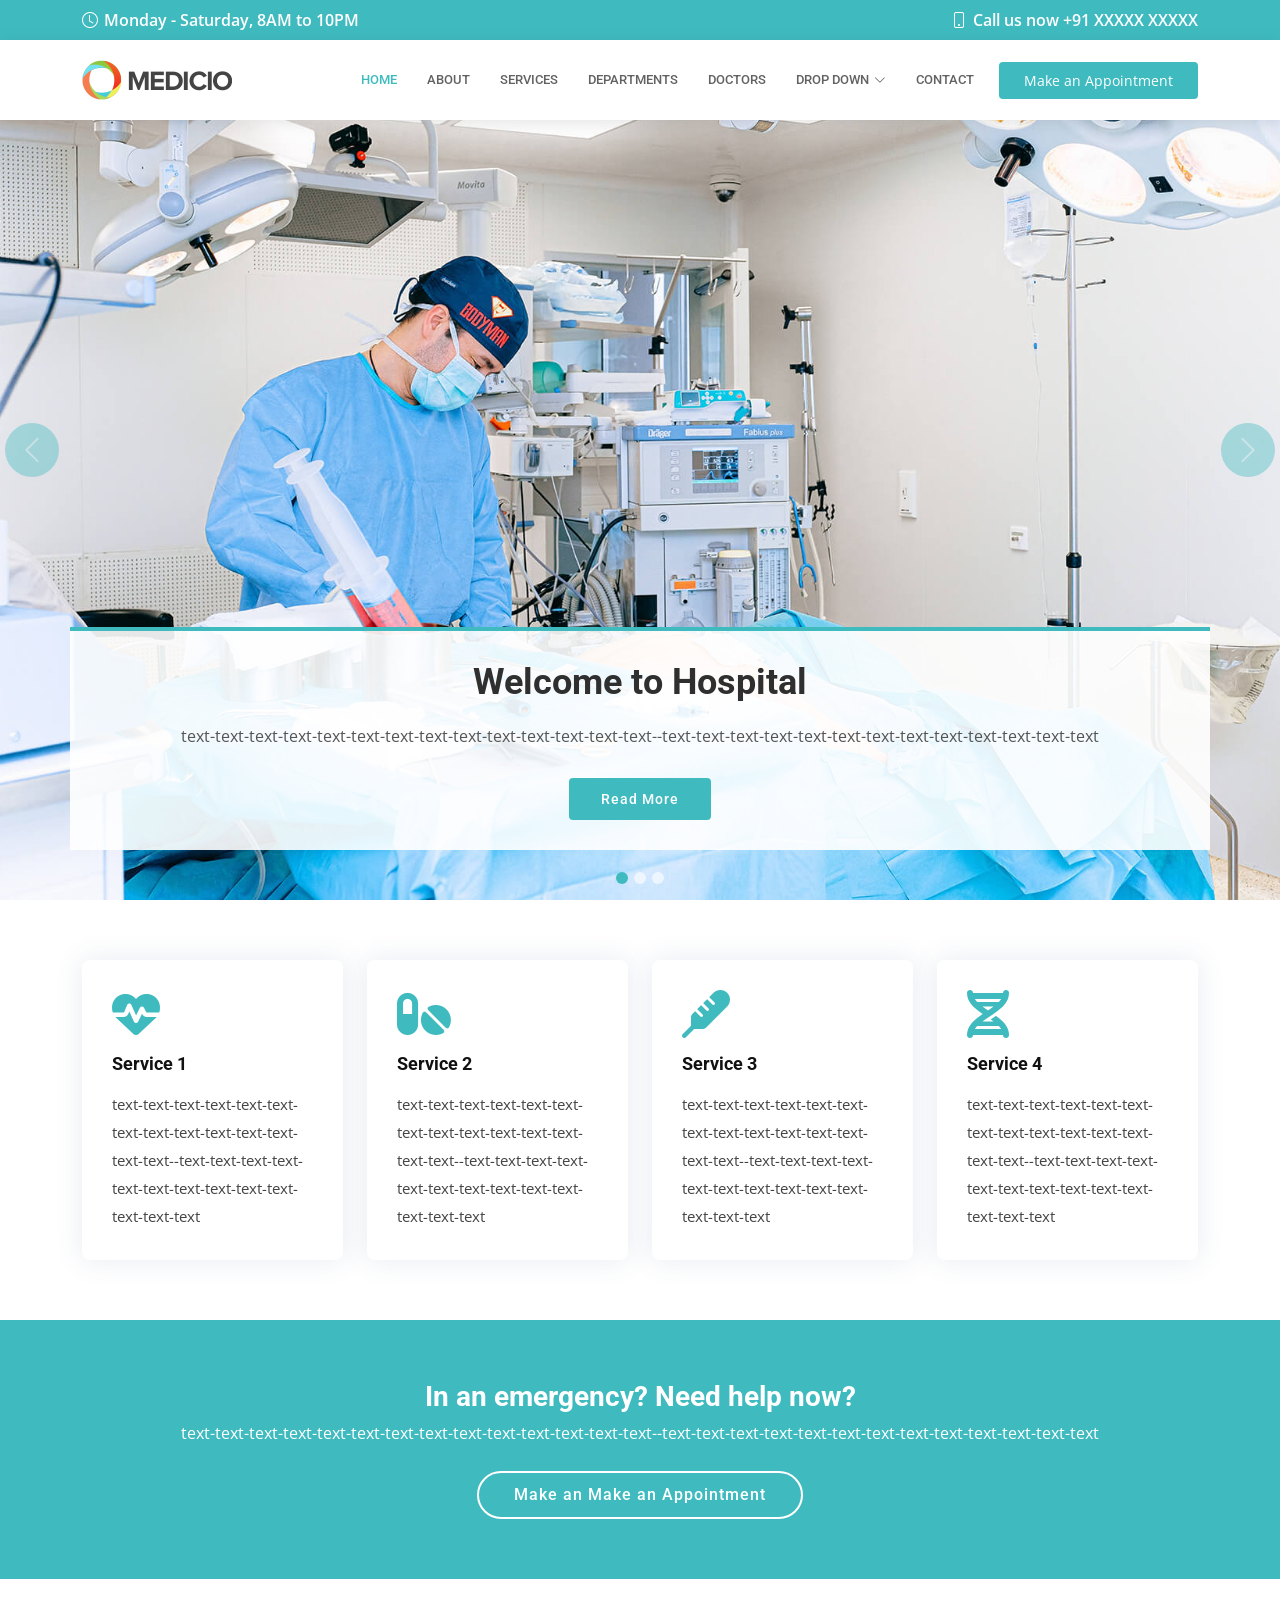
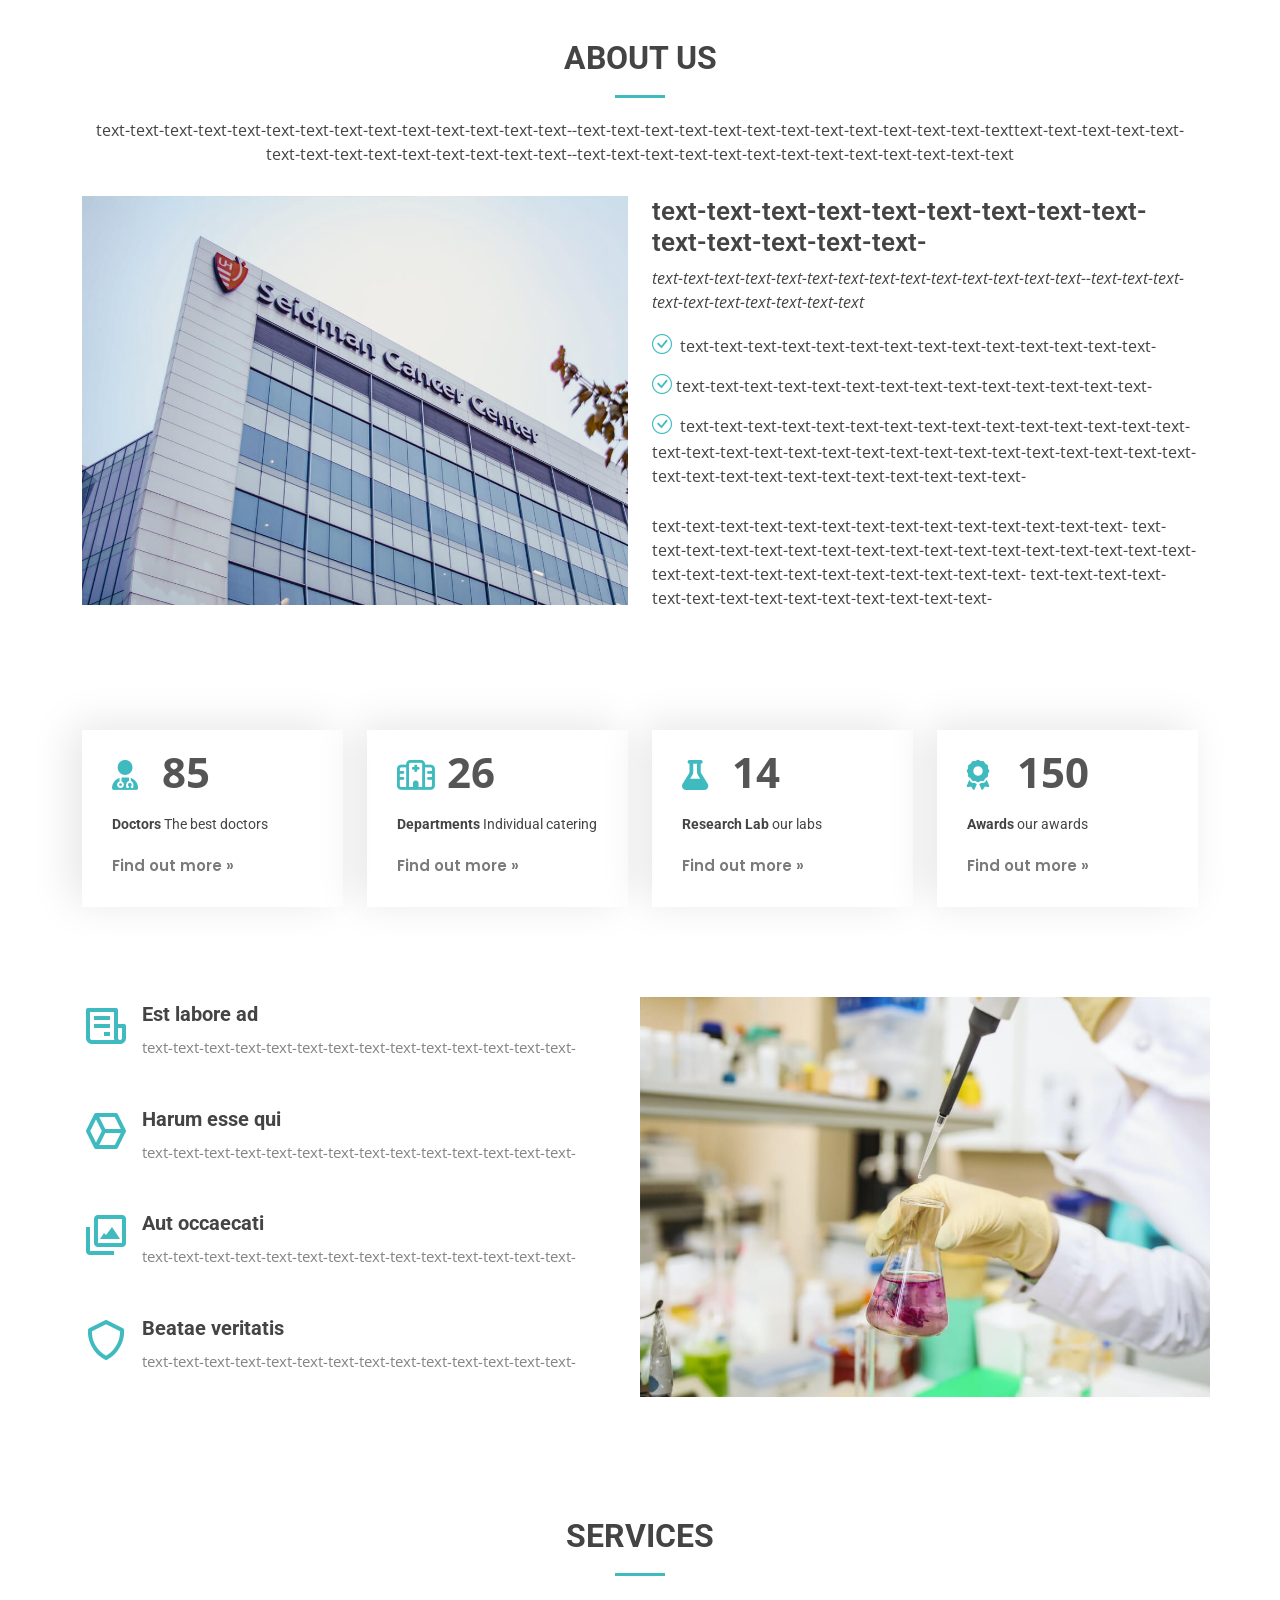
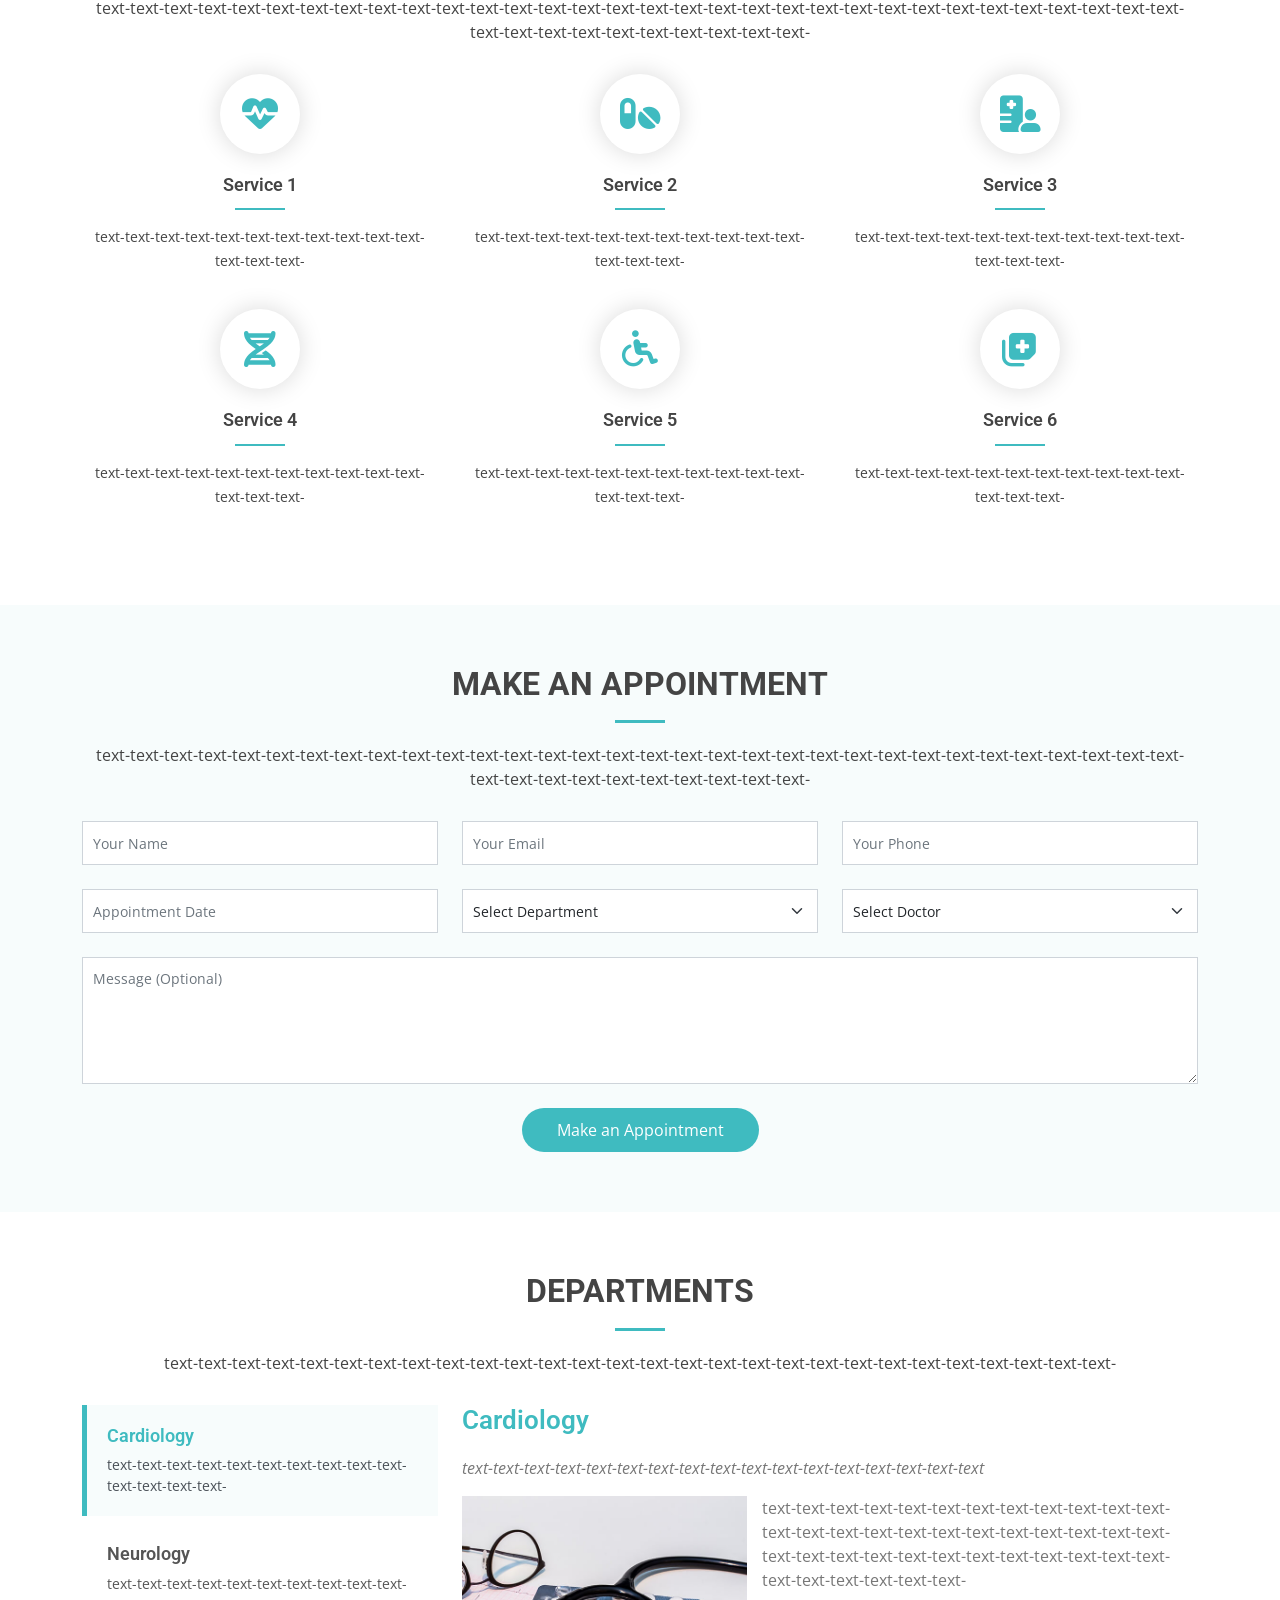
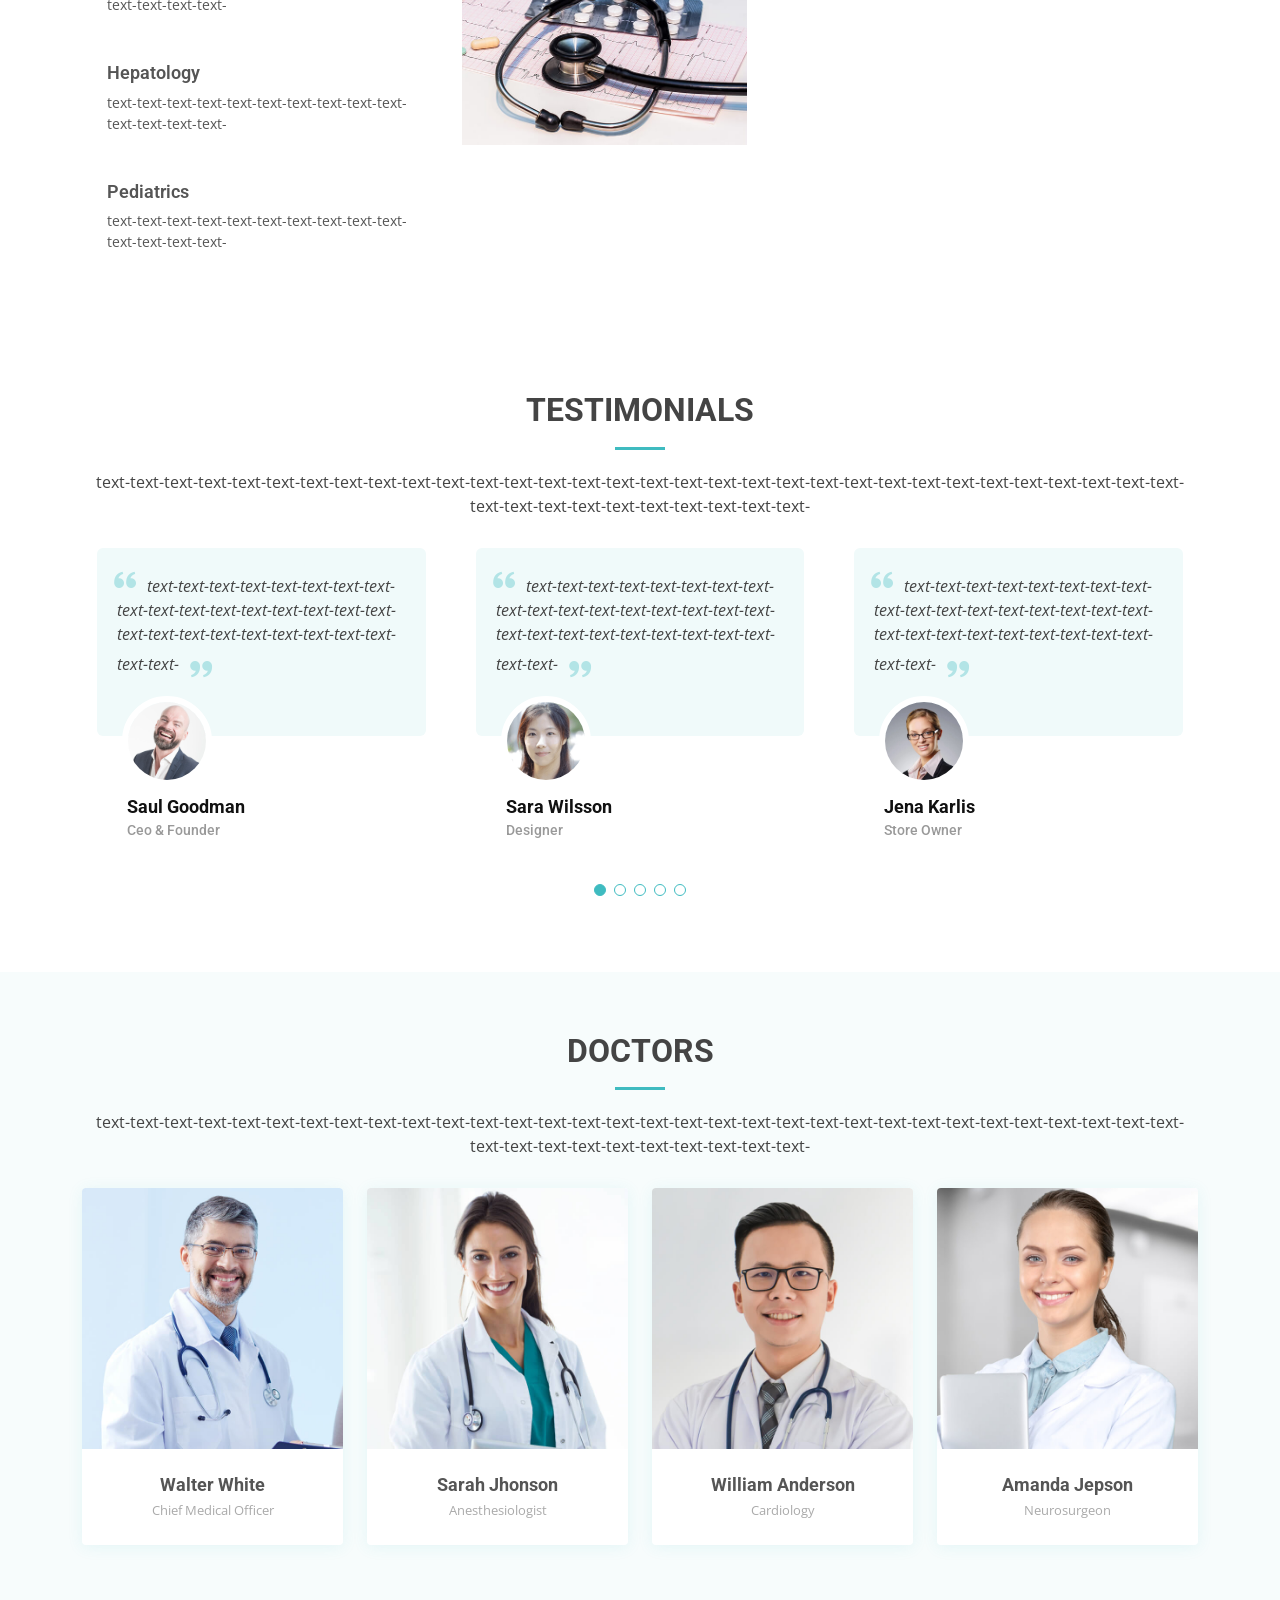
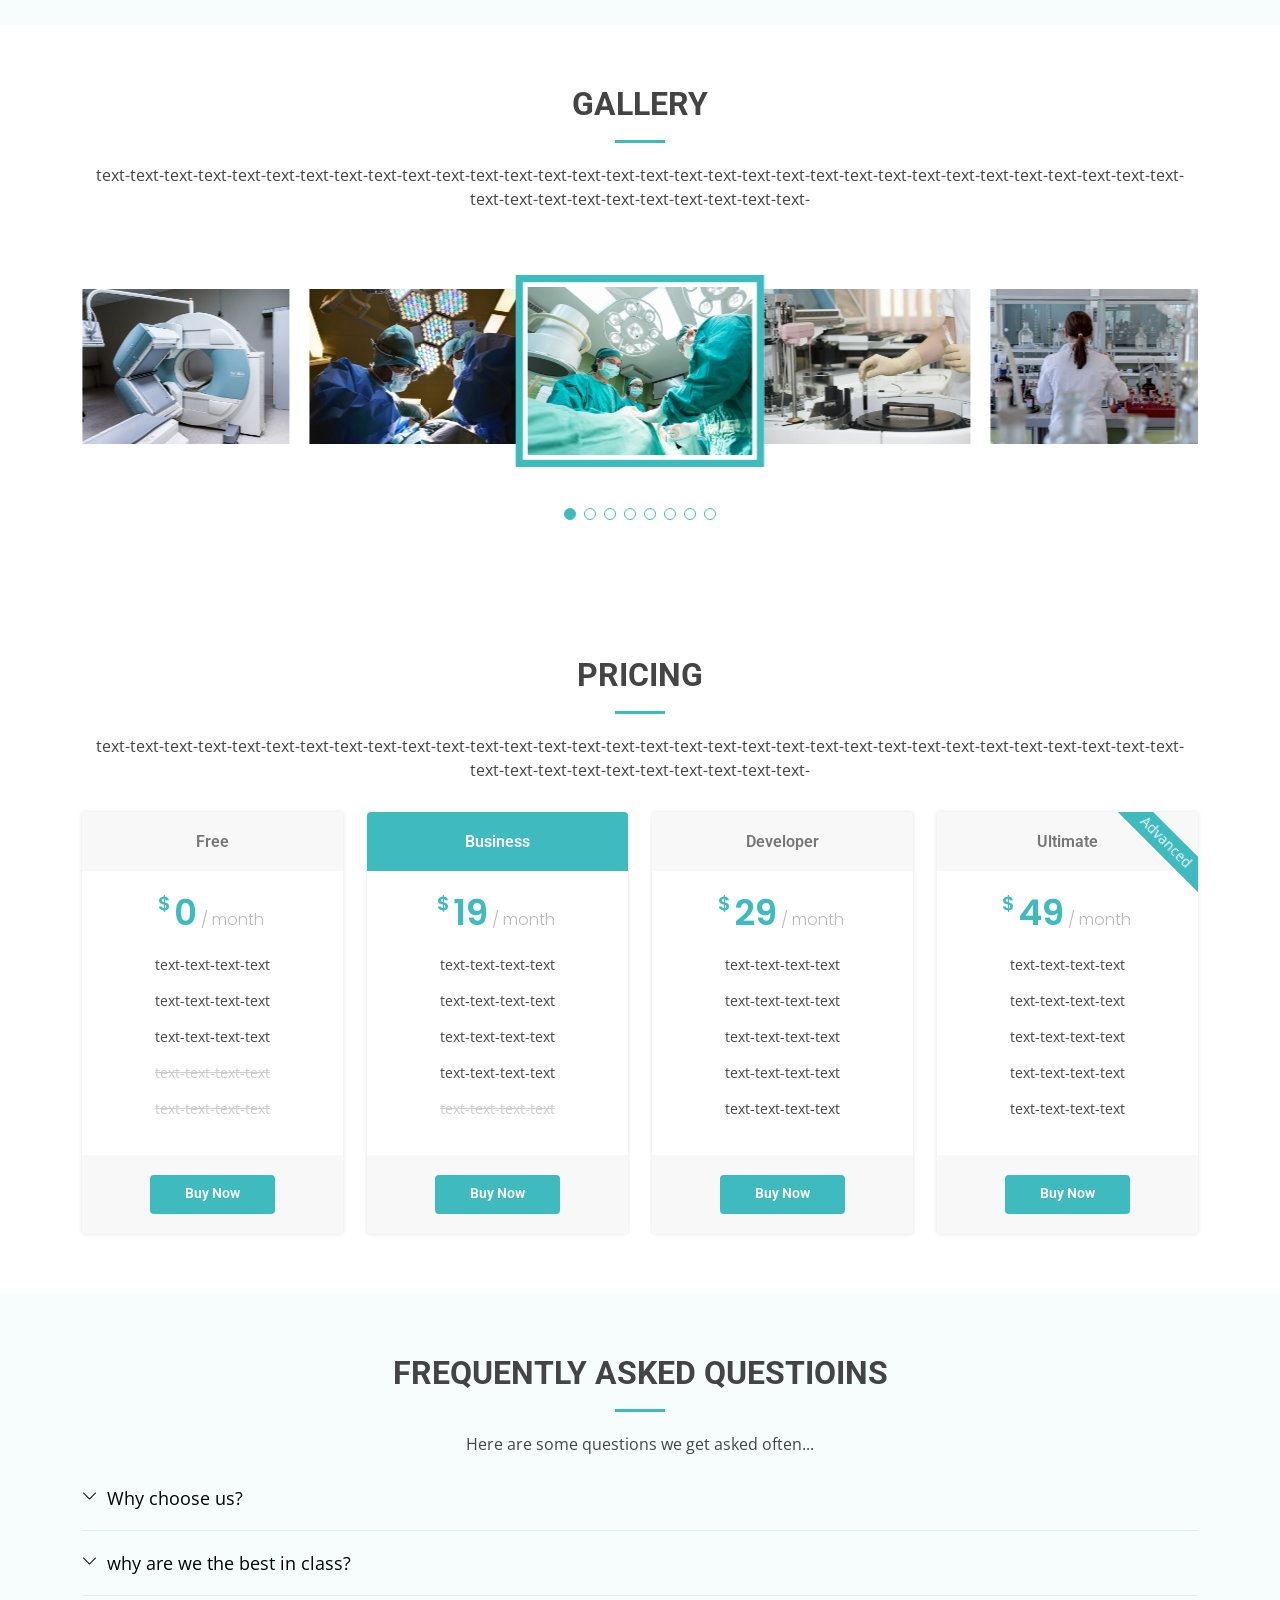
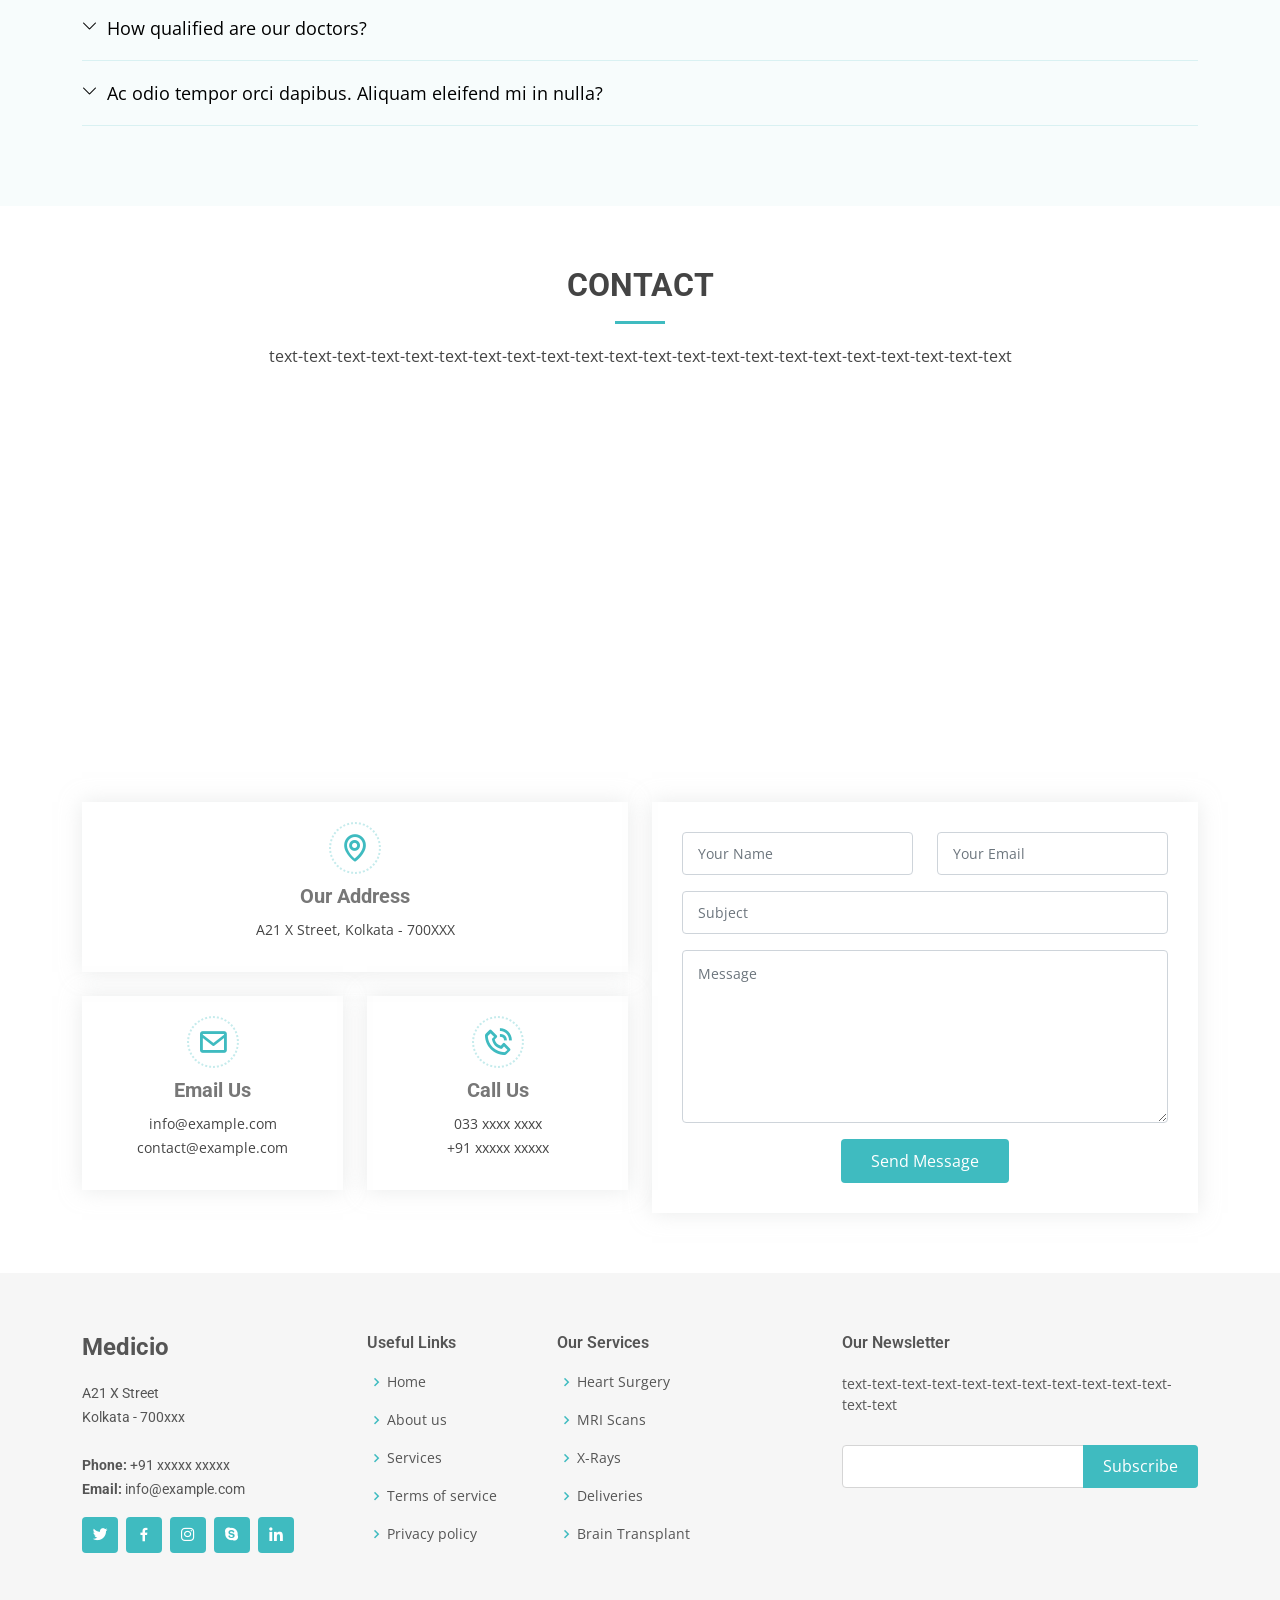
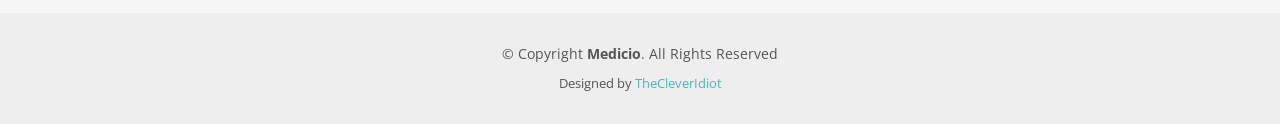
<file: index.html>
<!DOCTYPE html>
<html lang="en">

<head>
  <meta charset="utf-8">
  <meta content="width=device-width, initial-scale=1.0" name="viewport">

  <title>Hospital Website Sample</title>
  <meta content="" name="description">
  <meta content="" name="keywords">

  <!-- Favicons -->
  <link href="" rel="icon">
  <link href="assets/img/apple-touch-icon.png" rel="apple-touch-icon">

  <!-- Google Fonts -->
  <link href="https://fonts.googleapis.com/css?family=Open+Sans:300,300i,400,400i,600,600i,700,700i|Roboto:300,300i,400,400i,500,500i,600,600i,700,700i|Poppins:300,300i,400,400i,500,500i,600,600i,700,700i" rel="stylesheet">

  <!-- Vendor CSS Files -->
  <link href="assets/vendor/fontawesome-free/css/all.min.css" rel="stylesheet">
  <link href="assets/vendor/animate.css/animate.min.css" rel="stylesheet">
  <link href="assets/vendor/aos/aos.css" rel="stylesheet">
  <link href="assets/vendor/bootstrap/css/bootstrap.min.css" rel="stylesheet">
  <link href="assets/vendor/bootstrap-icons/bootstrap-icons.css" rel="stylesheet">
  <link href="assets/vendor/boxicons/css/boxicons.min.css" rel="stylesheet">
  <link href="assets/vendor/glightbox/css/glightbox.min.css" rel="stylesheet">
  <link href="assets/vendor/swiper/swiper-bundle.min.css" rel="stylesheet">

  <!-- Template Main CSS File -->
  <link href="assets/css/style.css" rel="stylesheet">

  <!-- =======================================================
  * Template Name: Medicio - v4.9.1
  * Template URL: https://bootstrapmade.com/medicio-free-bootstrap-theme/
  * Author: BootstrapMade.com
  * License: https://bootstrapmade.com/license/
  ======================================================== -->
</head>

<body>

  <!-- ======= Top Bar ======= -->
  <div id="topbar" class="d-flex align-items-center fixed-top">
    <div class="container d-flex align-items-center justify-content-center justify-content-md-between">
      <div class="align-items-center d-none d-md-flex">
        <i class="bi bi-clock"></i> Monday - Saturday, 8AM to 10PM
      </div>
      <div class="d-flex align-items-center">
        <i class="bi bi-phone"></i> Call us now +91 XXXXX XXXXX
      </div>
    </div>
  </div>

  <!-- ======= Header ======= -->
  <header id="header" class="fixed-top">
    <div class="container d-flex align-items-center">

      <a href="index.html" class="logo me-auto"><img src="assets/img/logo.png" alt=""></a>
      <!-- Uncomment below if you prefer to use an image logo -->
      <!-- <h1 class="logo me-auto"><a href="index.html">Medicio</a></h1> -->

      <nav id="navbar" class="navbar order-last order-lg-0">
        <ul>
          <li><a class="nav-link scrollto " href="#hero">Home</a></li>
          <li><a class="nav-link scrollto" href="#about">About</a></li>
          <li><a class="nav-link scrollto" href="#services">Services</a></li>
          <li><a class="nav-link scrollto" href="#departments">Departments</a></li>
          <li><a class="nav-link scrollto" href="#doctors">Doctors</a></li>
          <li class="dropdown"><a href="#"><span>Drop Down</span> <i class="bi bi-chevron-down"></i></a>
            <ul>
              <li><a href="#">Drop Down 1</a></li>
              <li class="dropdown"><a href="#"><span>Deep Drop Down</span> <i class="bi bi-chevron-right"></i></a>
                <ul>
                  <li><a href="#">Deep Drop Down 1</a></li>
                  <li><a href="#">Deep Drop Down 2</a></li>
                  <li><a href="#">Deep Drop Down 3</a></li>
                  <li><a href="#">Deep Drop Down 4</a></li>
                  <li><a href="#">Deep Drop Down 5</a></li>
                </ul>
              </li>
              <li><a href="#">Drop Down 2</a></li>
              <li><a href="#">Drop Down 3</a></li>
              <li><a href="#">Drop Down 4</a></li>
            </ul>
          </li>
          <li><a class="nav-link scrollto" href="#contact">Contact</a></li>
        </ul>
        <i class="bi bi-list mobile-nav-toggle"></i>
      </nav><!-- .navbar -->

      <a href="#appointment" class="appointment-btn scrollto"><span class="d-none d-md-inline">Make an</span> Appointment</a>

    </div>
  </header><!-- End Header -->

  <!-- ======= Hero Section ======= -->
  <section id="hero">
    <div id="heroCarousel" data-bs-interval="5000" class="carousel slide carousel-fade" data-bs-ride="carousel">

      <ol class="carousel-indicators" id="hero-carousel-indicators"></ol>

      <div class="carousel-inner" role="listbox">

        <!-- Slide 1 -->
        <div class="carousel-item active" style="background-image: url(assets/img/slide/slide-1.jpg)">
          <div class="container">
            <h2>Welcome to <span>Hospital</span></h2>
            <p>text-text-text-text-text-text-text-text-text-text-text-text-text-text--text-text-text-text-text-text-text-text-text-text-text-text-text</p>
            <a href="#about" class="btn-get-started scrollto">Read More</a>
          </div>
        </div>

        <!-- Slide 2 -->
        <div class="carousel-item" style="background-image: url(assets/img/slide/slide-2.jpg)">
          <div class="container">
            <h2>Latest News 1</h2>
            <p>text-text-text-text-text-text-text-text-text-text-text-text-text-text--text-text-text-text-text-text-text-text-text-text-text-text-text</p>
            <a href="#about" class="btn-get-started scrollto">Read More</a>
          </div>
        </div>

        <!-- Slide 3 -->
        <div class="carousel-item" style="background-image: url(assets/img/slide/slide-3.jpg)">
          <div class="container">
            <h2>Latest News 2</h2>
            <p>text-text-text-text-text-text-text-text-text-text-text-text-text-text--text-text-text-text-text-text-text-text-text-text-text-text-text</p>
            <a href="#about" class="btn-get-started scrollto">Read More</a>
          </div>
        </div>

      </div>

      <a class="carousel-control-prev" href="#heroCarousel" role="button" data-bs-slide="prev">
        <span class="carousel-control-prev-icon bi bi-chevron-left" aria-hidden="true"></span>
      </a>

      <a class="carousel-control-next" href="#heroCarousel" role="button" data-bs-slide="next">
        <span class="carousel-control-next-icon bi bi-chevron-right" aria-hidden="true"></span>
      </a>

    </div>
  </section><!-- End Hero -->

  <main id="main">

    <!-- ======= Featured Services Section ======= -->
    <section id="featured-services" class="featured-services">
      <div class="container" data-aos="fade-up">

        <div class="row">
          <div class="col-md-6 col-lg-3 d-flex align-items-stretch mb-5 mb-lg-0">
            <div class="icon-box" data-aos="fade-up" data-aos-delay="100">
              <div class="icon"><i class="fas fa-heartbeat"></i></div>
              <h4 class="title"><a href="">Service 1</a></h4>
              <p class="description">text-text-text-text-text-text-text-text-text-text-text-text-text-text--text-text-text-text-text-text-text-text-text-text-text-text-text</p>
            </div>
          </div>

          <div class="col-md-6 col-lg-3 d-flex align-items-stretch mb-5 mb-lg-0">
            <div class="icon-box" data-aos="fade-up" data-aos-delay="200">
              <div class="icon"><i class="fas fa-pills"></i></div>
              <h4 class="title"><a href="">Service 2</a></h4>
              <p class="description">text-text-text-text-text-text-text-text-text-text-text-text-text-text--text-text-text-text-text-text-text-text-text-text-text-text-text</p>
            </div>
          </div>

          <div class="col-md-6 col-lg-3 d-flex align-items-stretch mb-5 mb-lg-0">
            <div class="icon-box" data-aos="fade-up" data-aos-delay="300">
              <div class="icon"><i class="fas fa-thermometer"></i></div>
              <h4 class="title"><a href="">Service 3</a></h4>
              <p class="description">text-text-text-text-text-text-text-text-text-text-text-text-text-text--text-text-text-text-text-text-text-text-text-text-text-text-text</p>
            </div>
          </div>

          <div class="col-md-6 col-lg-3 d-flex align-items-stretch mb-5 mb-lg-0">
            <div class="icon-box" data-aos="fade-up" data-aos-delay="400">
              <div class="icon"><i class="fas fa-dna"></i></div>
              <h4 class="title"><a href="">Service 4</a></h4>
              <p class="description">text-text-text-text-text-text-text-text-text-text-text-text-text-text--text-text-text-text-text-text-text-text-text-text-text-text-text</p>
            </div>
          </div>

        </div>

      </div>
    </section><!-- End Featured Services Section -->

    <!-- ======= Cta Section ======= -->
    <section id="cta" class="cta">
      <div class="container" data-aos="zoom-in">

        <div class="text-center">
          <h3>In an emergency? Need help now?</h3>
          <p> text-text-text-text-text-text-text-text-text-text-text-text-text-text--text-text-text-text-text-text-text-text-text-text-text-text-text</p>
          <a class="cta-btn scrollto" href="#appointment">Make an Make an Appointment</a>
        </div>

      </div>
    </section><!-- End Cta Section -->

    <!-- ======= About Us Section ======= -->
    <section id="about" class="about">
      <div class="container" data-aos="fade-up">

        <div class="section-title">
          <h2>About Us</h2>
          <p>[base64]</p>
        </div>

        <div class="row">
          <div class="col-lg-6" data-aos="fade-right">
            <img src="assets/img/about.jpg" class="img-fluid" alt="">
          </div>
          <div class="col-lg-6 pt-4 pt-lg-0 content" data-aos="fade-left">
            <h3>text-text-text-text-text-text-text-text-text-text-text-text-text-text-</h3>
            <p class="fst-italic">
              text-text-text-text-text-text-text-text-text-text-text-text-text-text--text-text-text-text-text-text-text-text-text-text
            </p>
            <ul>
              <li><i class="bi bi-check-circle"></i> text-text-text-text-text-text-text-text-text-text-text-text-text-text-</li>
              <li><i class="bi bi-check-circle"></i>text-text-text-text-text-text-text-text-text-text-text-text-text-text-</li>
              <li><i class="bi bi-check-circle"></i> [base64]</li>
            </ul>
            <p>
              text-text-text-text-text-text-text-text-text-text-text-text-text-text-
              text-text-text-text-text-text-text-text-text-text-text-text-text-text-text-text-text-text-text-text-text-text-text-text-text-text-text-text-
              text-text-text-text-text-text-text-text-text-text-text-text-text-text-
            </p>
          </div>
        </div>

      </div>
    </section><!-- End About Us Section -->

    <!-- ======= Counts Section ======= -->
    <section id="counts" class="counts">
      <div class="container" data-aos="fade-up">

        <div class="row no-gutters">

          <div class="col-lg-3 col-md-6 d-md-flex align-items-md-stretch">
            <div class="count-box">
              <i class="fas fa-user-md"></i>
              <span data-purecounter-start="0" data-purecounter-end="85" data-purecounter-duration="1" class="purecounter"></span>

              <p><strong>Doctors</strong> The best doctors</p>
              <a href="#">Find out more &raquo;</a>
            </div>
          </div>

          <div class="col-lg-3 col-md-6 d-md-flex align-items-md-stretch">
            <div class="count-box">
              <i class="far fa-hospital"></i>
              <span data-purecounter-start="0" data-purecounter-end="26" data-purecounter-duration="1" class="purecounter"></span>
              <p><strong>Departments</strong> Individual catering</p>
              <a href="#">Find out more &raquo;</a>
            </div>
          </div>

          <div class="col-lg-3 col-md-6 d-md-flex align-items-md-stretch">
            <div class="count-box">
              <i class="fas fa-flask"></i>
              <span data-purecounter-start="0" data-purecounter-end="14" data-purecounter-duration="1" class="purecounter"></span>
              <p><strong>Research Lab</strong> our labs</p>
              <a href="#">Find out more &raquo;</a>
            </div>
          </div>

          <div class="col-lg-3 col-md-6 d-md-flex align-items-md-stretch">
            <div class="count-box">
              <i class="fas fa-award"></i>
              <span data-purecounter-start="0" data-purecounter-end="150" data-purecounter-duration="1" class="purecounter"></span>
              <p><strong>Awards</strong> our awards </p>
              <a href="#">Find out more &raquo;</a>
            </div>
          </div>

        </div>

      </div>
    </section><!-- End Counts Section -->

    <!-- ======= Features Section ======= -->
    <section id="features" class="features">
      <div class="container" data-aos="fade-up">

        <div class="row">
          <div class="col-lg-6 order-2 order-lg-1" data-aos="fade-right">
            <div class="icon-box mt-5 mt-lg-0">
              <i class="bx bx-receipt"></i>
              <h4>Est labore ad</h4>
              <p>text-text-text-text-text-text-text-text-text-text-text-text-text-text-</p>
            </div>
            <div class="icon-box mt-5">
              <i class="bx bx-cube-alt"></i>
              <h4>Harum esse qui</h4>
              <p>text-text-text-text-text-text-text-text-text-text-text-text-text-text-</p>
            </div>
            <div class="icon-box mt-5">
              <i class="bx bx-images"></i>
              <h4>Aut occaecati</h4>
              <p>text-text-text-text-text-text-text-text-text-text-text-text-text-text-</p>
            </div>
            <div class="icon-box mt-5">
              <i class="bx bx-shield"></i>
              <h4>Beatae veritatis</h4>
              <p>text-text-text-text-text-text-text-text-text-text-text-text-text-text-</p>
            </div>
          </div>
          <div class="image col-lg-6 order-1 order-lg-2" style='background-image: url("assets/img/features.jpg");' data-aos="zoom-in"></div>
        </div>

      </div>
    </section><!-- End Features Section -->

    <!-- ======= Services Section ======= -->
    <section id="services" class="services services">
      <div class="container" data-aos="fade-up">

        <div class="section-title">
          <h2>Services</h2>
          <p>[base64]</p>
        </div>

        <div class="row">
          <div class="col-lg-4 col-md-6 icon-box" data-aos="zoom-in" data-aos-delay="100">
            <div class="icon"><i class="fas fa-heartbeat"></i></div>
            <h4 class="title"><a href="">Service 1</a></h4>
            <p class="description">text-text-text-text-text-text-text-text-text-text-text-text-text-text-</p>
          </div>
          <div class="col-lg-4 col-md-6 icon-box" data-aos="zoom-in" data-aos-delay="200">
            <div class="icon"><i class="fas fa-pills"></i></div>
            <h4 class="title"><a href="">Service 2</a></h4>
            <p class="description">text-text-text-text-text-text-text-text-text-text-text-text-text-text-</p>
          </div>
          <div class="col-lg-4 col-md-6 icon-box" data-aos="zoom-in" data-aos-delay="300">
            <div class="icon"><i class="fas fa-hospital-user"></i></div>
            <h4 class="title"><a href="">Service 3</a></h4>
            <p class="description">text-text-text-text-text-text-text-text-text-text-text-text-text-text-</p>
          </div>
          <div class="col-lg-4 col-md-6 icon-box" data-aos="zoom-in" data-aos-delay="100">
            <div class="icon"><i class="fas fa-dna"></i></div>
            <h4 class="title"><a href="">Service 4</a></h4>
            <p class="description">text-text-text-text-text-text-text-text-text-text-text-text-text-text-</p>
          </div>
          <div class="col-lg-4 col-md-6 icon-box" data-aos="zoom-in" data-aos-delay="200">
            <div class="icon"><i class="fas fa-wheelchair"></i></div>
            <h4 class="title"><a href="">Service 5</a></h4>
            <p class="description">text-text-text-text-text-text-text-text-text-text-text-text-text-text-</p>
          </div>
          <div class="col-lg-4 col-md-6 icon-box" data-aos="zoom-in" data-aos-delay="300">
            <div class="icon"><i class="fas fa-notes-medical"></i></div>
            <h4 class="title"><a href="">Service 6</a></h4>
            <p class="description">text-text-text-text-text-text-text-text-text-text-text-text-text-text-</p>
          </div>
        </div>

      </div>
    </section><!-- End Services Section -->

    <!-- ======= Appointment Section ======= -->
    <section id="appointment" class="appointment section-bg">
      <div class="container" data-aos="fade-up">

        <div class="section-title">
          <h2>Make an Appointment</h2>
          <p>[base64]</p>
        </div>

        <form action="forms/appointment.php" method="post" role="form" class="php-email-form" data-aos="fade-up" data-aos-delay="100">
          <div class="row">
            <div class="col-md-4 form-group">
              <input type="text" name="name" class="form-control" id="name" placeholder="Your Name" required>
            </div>
            <div class="col-md-4 form-group mt-3 mt-md-0">
              <input type="email" class="form-control" name="email" id="email" placeholder="Your Email" required>
            </div>
            <div class="col-md-4 form-group mt-3 mt-md-0">
              <input type="tel" class="form-control" name="phone" id="phone" placeholder="Your Phone" required>
            </div>
          </div>
          <div class="row">
            <div class="col-md-4 form-group mt-3">
              <input type="datetime" name="date" class="form-control datepicker" id="date" placeholder="Appointment Date" required>
            </div>
            <div class="col-md-4 form-group mt-3">
              <select name="department" id="department" class="form-select">
                <option value="">Select Department</option>
                <option value="Department 1">Department 1</option>
                <option value="Department 2">Department 2</option>
                <option value="Department 3">Department 3</option>
              </select>
            </div>
            <div class="col-md-4 form-group mt-3">
              <select name="doctor" id="doctor" class="form-select">
                <option value="">Select Doctor</option>
                <option value="Doctor 1">Doctor 1</option>
                <option value="Doctor 2">Doctor 2</option>
                <option value="Doctor 3">Doctor 3</option>
              </select>
            </div>
          </div>

          <div class="form-group mt-3">
            <textarea class="form-control" name="message" rows="5" placeholder="Message (Optional)"></textarea>
          </div>
          <div class="my-3">
            <div class="loading">Loading</div>
            <div class="error-message"></div>
            <div class="sent-message">Your appointment request has been sent successfully. Thank you!</div>
          </div>
          <div class="text-center"><button type="submit">Make an Appointment</button></div>
        </form>

      </div>
    </section><!-- End Appointment Section -->

    <!-- ======= Departments Section ======= -->
    <section id="departments" class="departments">
      <div class="container" data-aos="fade-up">

        <div class="section-title">
          <h2>Departments</h2>
          <p>text-text-text-text-text-text-text-text-text-text-text-text-text-text-text-text-text-text-text-text-text-text-text-text-text-text-text-text-</p>
        </div>

        <div class="row" data-aos="fade-up" data-aos-delay="100">
          <div class="col-lg-4 mb-5 mb-lg-0">
            <ul class="nav nav-tabs flex-column">
              <li class="nav-item">
                <a class="nav-link active show" data-bs-toggle="tab" data-bs-target="#tab-1">
                  <h4>Cardiology</h4>
                  <p>text-text-text-text-text-text-text-text-text-text-text-text-text-text-</p>
                </a>
              </li>
              <li class="nav-item mt-2">
                <a class="nav-link" data-bs-toggle="tab" data-bs-target="#tab-2">
                  <h4>Neurology</h4>
                  <p>text-text-text-text-text-text-text-text-text-text-text-text-text-text-</p>
                </a>
              </li>
              <li class="nav-item mt-2">
                <a class="nav-link" data-bs-toggle="tab" data-bs-target="#tab-3">
                  <h4>Hepatology</h4>
                  <p>text-text-text-text-text-text-text-text-text-text-text-text-text-text-</p>
                </a>
              </li>
              <li class="nav-item mt-2">
                <a class="nav-link" data-bs-toggle="tab" data-bs-target="#tab-4">
                  <h4>Pediatrics</h4>
                  <p>text-text-text-text-text-text-text-text-text-text-text-text-text-text-</p>
                </a>
              </li>
            </ul>
          </div>
          <div class="col-lg-8">
            <div class="tab-content">
              <div class="tab-pane active show" id="tab-1">
                <h3>Cardiology</h3>
                <p class="fst-italic">text-text-text-text-text-text-text-text-text-text-text-text-text-text-text-text-text</p>
                <img src="assets/img/departments-1.jpg" alt="" class="img-fluid">
                <p>[base64]</p>
              </div>
              <div class="tab-pane" id="tab-2">
                <h3>Neurology</h3>
                <p class="fst-italic">text-text-text-text-text-text-text-text-text-text-text-text-text-text-</p>
                <img src="assets/img/departments-2.jpg" alt="" class="img-fluid">
                <p>text-text-text-text-text-text-text-text-text-text-text-text-text-text-text-text-text-text-text-text-text-text-text-text-text-text-text-text-</p>
              </div>
              <div class="tab-pane" id="tab-3">
                <h3>Hepatology</h3>
                <p class="fst-italic">text-text-text-text-text-text-text-text-text-text-text-text-text-text-</p>
                <img src="assets/img/departments-3.jpg" alt="" class="img-fluid">
                <p>[base64]</p>
              </div>
              <div class="tab-pane" id="tab-4">
                <h3>Pediatrics</h3>
                <p class="fst-italic">text-text-text-text-text-text-text-text-text-text-text-text-text-text-</p>
                <img src="assets/img/departments-4.jpg" alt="" class="img-fluid">
                <p>[base64]</p>
              </div>
            </div>
          </div>
        </div>

      </div>
    </section><!-- End Departments Section -->

    <!-- ======= Testimonials Section ======= -->
    <section id="testimonials" class="testimonials">
      <div class="container" data-aos="fade-up">

        <div class="section-title">
          <h2>Testimonials</h2>
          <p>[base64]</p>
        </div>

        <div class="testimonials-slider swiper" data-aos="fade-up" data-aos-delay="100">
          <div class="swiper-wrapper">

            <div class="swiper-slide">
              <div class="testimonial-item">
                <p>
                  <i class="bx bxs-quote-alt-left quote-icon-left"></i>
                  text-text-text-text-text-text-text-text-text-text-text-text-text-text-text-text-text-text-text-text-text-text-text-text-text-text-text-text-
                  <i class="bx bxs-quote-alt-right quote-icon-right"></i>
                </p>
                <img src="assets/img/testimonials/testimonials-1.jpg" class="testimonial-img" alt="">
                <h3>Saul Goodman</h3>
                <h4>Ceo &amp; Founder</h4>
              </div>
            </div><!-- End testimonial item -->

            <div class="swiper-slide">
              <div class="testimonial-item">
                <p>
                  <i class="bx bxs-quote-alt-left quote-icon-left"></i>
                  text-text-text-text-text-text-text-text-text-text-text-text-text-text-text-text-text-text-text-text-text-text-text-text-text-text-text-text-
                  <i class="bx bxs-quote-alt-right quote-icon-right"></i>
                </p>
                <img src="assets/img/testimonials/testimonials-2.jpg" class="testimonial-img" alt="">
                <h3>Sara Wilsson</h3>
                <h4>Designer</h4>
              </div>
            </div><!-- End testimonial item -->

            <div class="swiper-slide">
              <div class="testimonial-item">
                <p>
                  <i class="bx bxs-quote-alt-left quote-icon-left"></i>
                  text-text-text-text-text-text-text-text-text-text-text-text-text-text-text-text-text-text-text-text-text-text-text-text-text-text-text-text-
                  <i class="bx bxs-quote-alt-right quote-icon-right"></i>
                </p>
                <img src="assets/img/testimonials/testimonials-3.jpg" class="testimonial-img" alt="">
                <h3>Jena Karlis</h3>
                <h4>Store Owner</h4>
              </div>
            </div><!-- End testimonial item -->

            <div class="swiper-slide">
              <div class="testimonial-item">
                <p>
                  <i class="bx bxs-quote-alt-left quote-icon-left"></i>
                  text-text-text-text-text-text-text-text-text-text-text-text-text-text-text-text-text-text-text-text-text-text-text-text-text-text-text-text-
                  <i class="bx bxs-quote-alt-right quote-icon-right"></i>
                </p>
                <img src="assets/img/testimonials/testimonials-4.jpg" class="testimonial-img" alt="">
                <h3>Matt Brandon</h3>
                <h4>Freelancer</h4>
              </div>
            </div><!-- End testimonial item -->

            <div class="swiper-slide">
              <div class="testimonial-item">
                <p>
                  <i class="bx bxs-quote-alt-left quote-icon-left"></i>
                  [base64]
                  <i class="bx bxs-quote-alt-right quote-icon-right"></i>
                </p>
                <img src="assets/img/testimonials/testimonials-5.jpg" class="testimonial-img" alt="">
                <h3>John Larson</h3>
                <h4>Entrepreneur</h4>
              </div>
            </div><!-- End testimonial item -->

          </div>
          <div class="swiper-pagination"></div>
        </div>

      </div>
    </section><!-- End Testimonials Section -->

    <!-- ======= Doctors Section ======= -->
    <section id="doctors" class="doctors section-bg">
      <div class="container" data-aos="fade-up">

        <div class="section-title">
          <h2>Doctors</h2>
          <p>[base64]</p>
        </div>

        <div class="row">

          <div class="col-lg-3 col-md-6 d-flex align-items-stretch">
            <div class="member" data-aos="fade-up" data-aos-delay="100">
              <div class="member-img">
                <img src="assets/img/doctors/doctors-1.jpg" class="img-fluid" alt="">
                <div class="social">
                  <a href=""><i class="bi bi-twitter"></i></a>
                  <a href=""><i class="bi bi-facebook"></i></a>
                  <a href=""><i class="bi bi-instagram"></i></a>
                  <a href=""><i class="bi bi-linkedin"></i></a>
                </div>
              </div>
              <div class="member-info">
                <h4>Walter White</h4>
                <span>Chief Medical Officer</span>
              </div>
            </div>
          </div>

          <div class="col-lg-3 col-md-6 d-flex align-items-stretch">
            <div class="member" data-aos="fade-up" data-aos-delay="200">
              <div class="member-img">
                <img src="assets/img/doctors/doctors-2.jpg" class="img-fluid" alt="">
                <div class="social">
                  <a href=""><i class="bi bi-twitter"></i></a>
                  <a href=""><i class="bi bi-facebook"></i></a>
                  <a href=""><i class="bi bi-instagram"></i></a>
                  <a href=""><i class="bi bi-linkedin"></i></a>
                </div>
              </div>
              <div class="member-info">
                <h4>Sarah Jhonson</h4>
                <span>Anesthesiologist</span>
              </div>
            </div>
          </div>

          <div class="col-lg-3 col-md-6 d-flex align-items-stretch">
            <div class="member" data-aos="fade-up" data-aos-delay="300">
              <div class="member-img">
                <img src="assets/img/doctors/doctors-3.jpg" class="img-fluid" alt="">
                <div class="social">
                  <a href=""><i class="bi bi-twitter"></i></a>
                  <a href=""><i class="bi bi-facebook"></i></a>
                  <a href=""><i class="bi bi-instagram"></i></a>
                  <a href=""><i class="bi bi-linkedin"></i></a>
                </div>
              </div>
              <div class="member-info">
                <h4>William Anderson</h4>
                <span>Cardiology</span>
              </div>
            </div>
          </div>

          <div class="col-lg-3 col-md-6 d-flex align-items-stretch">
            <div class="member" data-aos="fade-up" data-aos-delay="400">
              <div class="member-img">
                <img src="assets/img/doctors/doctors-4.jpg" class="img-fluid" alt="">
                <div class="social">
                  <a href=""><i class="bi bi-twitter"></i></a>
                  <a href=""><i class="bi bi-facebook"></i></a>
                  <a href=""><i class="bi bi-instagram"></i></a>
                  <a href=""><i class="bi bi-linkedin"></i></a>
                </div>
              </div>
              <div class="member-info">
                <h4>Amanda Jepson</h4>
                <span>Neurosurgeon</span>
              </div>
            </div>
          </div>

        </div>

      </div>
    </section><!-- End Doctors Section -->

    <!-- ======= Gallery Section ======= -->
    <section id="gallery" class="gallery">
      <div class="container" data-aos="fade-up">

        <div class="section-title">
          <h2>Gallery</h2>
          <p>[base64]</p>
        </div>

        <div class="gallery-slider swiper">
          <div class="swiper-wrapper align-items-center">
            <div class="swiper-slide"><a class="gallery-lightbox" href="assets/img/gallery/gallery-1.jpg"><img src="assets/img/gallery/gallery-1.jpg" class="img-fluid" alt=""></a></div>
            <div class="swiper-slide"><a class="gallery-lightbox" href="assets/img/gallery/gallery-2.jpg"><img src="assets/img/gallery/gallery-2.jpg" class="img-fluid" alt=""></a></div>
            <div class="swiper-slide"><a class="gallery-lightbox" href="assets/img/gallery/gallery-3.jpg"><img src="assets/img/gallery/gallery-3.jpg" class="img-fluid" alt=""></a></div>
            <div class="swiper-slide"><a class="gallery-lightbox" href="assets/img/gallery/gallery-4.jpg"><img src="assets/img/gallery/gallery-4.jpg" class="img-fluid" alt=""></a></div>
            <div class="swiper-slide"><a class="gallery-lightbox" href="assets/img/gallery/gallery-5.jpg"><img src="assets/img/gallery/gallery-5.jpg" class="img-fluid" alt=""></a></div>
            <div class="swiper-slide"><a class="gallery-lightbox" href="assets/img/gallery/gallery-6.jpg"><img src="assets/img/gallery/gallery-6.jpg" class="img-fluid" alt=""></a></div>
            <div class="swiper-slide"><a class="gallery-lightbox" href="assets/img/gallery/gallery-7.jpg"><img src="assets/img/gallery/gallery-7.jpg" class="img-fluid" alt=""></a></div>
            <div class="swiper-slide"><a class="gallery-lightbox" href="assets/img/gallery/gallery-8.jpg"><img src="assets/img/gallery/gallery-8.jpg" class="img-fluid" alt=""></a></div>
          </div>
          <div class="swiper-pagination"></div>
        </div>

      </div>
    </section><!-- End Gallery Section -->

    <!-- ======= Pricing Section ======= -->
    <section id="pricing" class="pricing">
      <div class="container" data-aos="fade-up">

        <div class="section-title">
          <h2>Pricing</h2>
          <p>[base64]</p>
        </div>

        <div class="row">

          <div class="col-lg-3 col-md-6">
            <div class="box" data-aos="fade-up" data-aos-delay="100">
              <h3>Free</h3>
              <h4><sup>$</sup>0<span> / month</span></h4>
              <ul>
                <li>text-text-text-text</li>
                <li>text-text-text-text</li>
                <li>text-text-text-text</li>
                <li class="na">text-text-text-text</li>
                <li class="na">text-text-text-text</li>
              </ul>
              <div class="btn-wrap">
                <a href="#" class="btn-buy">Buy Now</a>
              </div>
            </div>
          </div>

          <div class="col-lg-3 col-md-6 mt-4 mt-md-0">
            <div class="box featured" data-aos="fade-up" data-aos-delay="200">
              <h3>Business</h3>
              <h4><sup>$</sup>19<span> / month</span></h4>
              <ul>
                <li>text-text-text-text</li>
                <li>text-text-text-text</li>
                <li>text-text-text-text</li>
                <li>text-text-text-text</li>
                <li class="na">text-text-text-text</li>
              </ul>
              <div class="btn-wrap">
                <a href="#" class="btn-buy">Buy Now</a>
              </div>
            </div>
          </div>

          <div class="col-lg-3 col-md-6 mt-4 mt-lg-0">
            <div class="box" data-aos="fade-up" data-aos-delay="300">
              <h3>Developer</h3>
              <h4><sup>$</sup>29<span> / month</span></h4>
              <ul>
                <li>text-text-text-text</li>
                <li>text-text-text-text</li>
                <li>text-text-text-text</li>
                <li>text-text-text-text</li>
                <li>text-text-text-text</li>
              </ul>
              <div class="btn-wrap">
                <a href="#" class="btn-buy">Buy Now</a>
              </div>
            </div>
          </div>

          <div class="col-lg-3 col-md-6 mt-4 mt-lg-0">
            <div class="box" data-aos="fade-up" data-aos-delay="400">
              <span class="advanced">Advanced</span>
              <h3>Ultimate</h3>
              <h4><sup>$</sup>49<span> / month</span></h4>
              <ul>
                <li>text-text-text-text</li>
                <li>text-text-text-text</li>
                <li>text-text-text-text</li>
                <li>text-text-text-text</li>
                <li>text-text-text-text</li>
              </ul>
              <div class="btn-wrap">
                <a href="#" class="btn-buy">Buy Now</a>
              </div>
            </div>
          </div>

        </div>

      </div>
    </section><!-- End Pricing Section -->

    <!-- ======= Frequently Asked Questioins Section ======= -->
    <section id="faq" class="faq section-bg">
      <div class="container" data-aos="fade-up">

        <div class="section-title">
          <h2>Frequently Asked Questioins</h2>
          <p>Here are some questions we get asked often...</p>
        </div>

        <ul class="faq-list">

          <li>
            <div data-bs-toggle="collapse" class="collapsed question" href="#faq1">Why choose us? <i class="bi bi-chevron-down icon-show"></i><i class="bi bi-chevron-up icon-close"></i></div>
            <div id="faq1" class="collapse" data-bs-parent=".faq-list">
              <p>
                text-text-text-text-text-text-text-text-text-text-text-text-text-text-text-text-text-text-text-text-text-text-text-text
              </p>
            </div>
          </li>

          <li>
            <div data-bs-toggle="collapse" href="#faq2" class="collapsed question">why are we the best in class? <i class="bi bi-chevron-down icon-show"></i><i class="bi bi-chevron-up icon-close"></i></div>
            <div id="faq2" class="collapse" data-bs-parent=".faq-list">
              <p>
                text-text-text-text-text-text-text-text-text-text-text-text-text-text-text-text-text-text-text-text-text-text-text-text-text
              </p>
            </div>
          </li>

          <li>
            <div data-bs-toggle="collapse" href="#faq3" class="collapsed question">How qualified are our doctors? <i class="bi bi-chevron-down icon-show"></i><i class="bi bi-chevron-up icon-close"></i></div>
            <div id="faq3" class="collapse" data-bs-parent=".faq-list">
              <p>
                text-text-text-text-text-text-text-text-text-text-text-text-text-text-text-text-text-text-text-text-text-text-text-text-text-text-text-text-text-text
              </p>
            </div>
          </li>

          <li>
            <div data-bs-toggle="collapse" href="#faq4" class="collapsed question">Ac odio tempor orci dapibus. Aliquam eleifend mi in nulla? <i class="bi bi-chevron-down icon-show"></i><i class="bi bi-chevron-up icon-close"></i></div>
            <div id="faq4" class="collapse" data-bs-parent=".faq-list">
              <p>
                Dolor sit amet consectetur adipiscing elit pellentesque habitant morbi. Id interdum velit laoreet id donec ultrices. Fringilla phasellus faucibus scelerisque eleifend donec pretium. Est pellentesque elit ullamcorper dignissim. Mauris ultrices eros in cursus turpis massa tincidunt dui.
              </p>
            </div>
          </li>

        </ul>

      </div>
    </section><!-- End Frequently Asked Questioins Section -->

    <!-- ======= Contact Section ======= -->
    <section id="contact" class="contact">
      <div class="container">

        <div class="section-title">
          <h2>Contact</h2>
          <p>text-text-text-text-text-text-text-text-text-text-text-text-text-text-text-text-text-text-text-text-text-text</p>
        </div>

      </div>

      <div>
        <iframe style="border:0; width: 100%; height: 350px;" src="https://www.google.com/maps/embed?pb=!1m14!1m8!1m3!1d12097.433213460943!2d-74.0062269!3d40.7101282!3m2!1i1024!2i768!4f13.1!3m3!1m2!1s0x0%3A0xb89d1fe6bc499443!2sDowntown+Conference+Center!5e0!3m2!1smk!2sbg!4v1539943755621" frameborder="0" allowfullscreen></iframe>
      </div>

      <div class="container">

        <div class="row mt-5">

          <div class="col-lg-6">

            <div class="row">
              <div class="col-md-12">
                <div class="info-box">
                  <i class="bx bx-map"></i>
                  <h3>Our Address</h3>
                  <p>A21 X Street, Kolkata - 700XXX</p>
                </div>
              </div>
              <div class="col-md-6">
                <div class="info-box mt-4">
                  <i class="bx bx-envelope"></i>
                  <h3>Email Us</h3>
                  <p>info@example.com<br>contact@example.com</p>
                </div>
              </div>
              <div class="col-md-6">
                <div class="info-box mt-4">
                  <i class="bx bx-phone-call"></i>
                  <h3>Call Us</h3>
                  <p>033 xxxx xxxx<br>+91 xxxxx xxxxx</p>
                </div>
              </div>
            </div>

          </div>

          <div class="col-lg-6">
            <form action="forms/contact.php" method="post" role="form" class="php-email-form">
              <div class="row">
                <div class="col-md-6 form-group">
                  <input type="text" name="name" class="form-control" id="name" placeholder="Your Name" required="">
                </div>
                <div class="col-md-6 form-group mt-3 mt-md-0">
                  <input type="email" class="form-control" name="email" id="email" placeholder="Your Email" required="">
                </div>
              </div>
              <div class="form-group mt-3">
                <input type="text" class="form-control" name="subject" id="subject" placeholder="Subject" required="">
              </div>
              <div class="form-group mt-3">
                <textarea class="form-control" name="message" rows="7" placeholder="Message" required=""></textarea>
              </div>
              <div class="my-3">
                <div class="loading">Loading</div>
                <div class="error-message"></div>
                <div class="sent-message">Your message has been sent. Thank you!</div>
              </div>
              <div class="text-center"><button type="submit">Send Message</button></div>
            </form>
          </div>

        </div>

      </div>
    </section><!-- End Contact Section -->

  </main><!-- End #main -->

  <!-- ======= Footer ======= -->
  <footer id="footer">
    <div class="footer-top">
      <div class="container">
        <div class="row">

          <div class="col-lg-3 col-md-6">
            <div class="footer-info">
              <h3>Medicio</h3>
              <p>
                A21 X Street <br>
                Kolkata - 700xxx<br><br>
                <strong>Phone:</strong> +91 xxxxx xxxxx<br>
                <strong>Email:</strong> info@example.com<br>
              </p>
              <div class="social-links mt-3">
                <a href="#" class="twitter"><i class="bx bxl-twitter"></i></a>
                <a href="#" class="facebook"><i class="bx bxl-facebook"></i></a>
                <a href="#" class="instagram"><i class="bx bxl-instagram"></i></a>
                <a href="#" class="google-plus"><i class="bx bxl-skype"></i></a>
                <a href="#" class="linkedin"><i class="bx bxl-linkedin"></i></a>
              </div>
            </div>
          </div>

          <div class="col-lg-2 col-md-6 footer-links">
            <h4>Useful Links</h4>
            <ul>
              <li><i class="bx bx-chevron-right"></i> <a href="#">Home</a></li>
              <li><i class="bx bx-chevron-right"></i> <a href="#">About us</a></li>
              <li><i class="bx bx-chevron-right"></i> <a href="#">Services</a></li>
              <li><i class="bx bx-chevron-right"></i> <a href="#">Terms of service</a></li>
              <li><i class="bx bx-chevron-right"></i> <a href="#">Privacy policy</a></li>
            </ul>
          </div>

          <div class="col-lg-3 col-md-6 footer-links">
            <h4>Our Services</h4>
            <ul>
              <li><i class="bx bx-chevron-right"></i> <a href="#">Heart Surgery</a></li>
              <li><i class="bx bx-chevron-right"></i> <a href="#">MRI Scans</a></li>
              <li><i class="bx bx-chevron-right"></i> <a href="#">X-Rays</a></li>
              <li><i class="bx bx-chevron-right"></i> <a href="#">Deliveries</a></li>
              <li><i class="bx bx-chevron-right"></i> <a href="#">Brain Transplant</a></li>
            </ul>
          </div>

          <div class="col-lg-4 col-md-6 footer-newsletter">
            <h4>Our Newsletter</h4>
            <p>text-text-text-text-text-text-text-text-text-text-text-text-text</p>
            <form action="" method="post">
              <input type="email" name="email"><input type="submit" value="Subscribe">
            </form>

          </div>

        </div>
      </div>
    </div>

    <div class="container">
      <div class="copyright">
        &copy; Copyright <strong><span>Medicio</span></strong>. All Rights Reserved
      </div>
      <div class="credits">
        <!-- All the links in the footer should remain intact. -->
        <!-- You can delete the links only if you purchased the pro version. -->
        <!-- Licensing information: https://bootstrapmade.com/license/ -->
        <!-- Purchase the pro version with working PHP/AJAX contact form: https://bootstrapmade.com/medicio-free-bootstrap-theme/ -->
        Designed by <a href="#">TheCleverIdiot</a>
      </div>
    </div>
  </footer><!-- End Footer -->

  <div id="preloader"></div>
  <a href="#" class="back-to-top d-flex align-items-center justify-content-center"><i class="bi bi-arrow-up-short"></i></a>

  <!-- Vendor JS Files -->
  <script src="assets/vendor/purecounter/purecounter_vanilla.js"></script>
  <script src="assets/vendor/aos/aos.js"></script>
  <script src="assets/vendor/bootstrap/js/bootstrap.bundle.min.js"></script>
  <script src="assets/vendor/glightbox/js/glightbox.min.js"></script>
  <script src="assets/vendor/swiper/swiper-bundle.min.js"></script>
  <script src="assets/vendor/php-email-form/validate.js"></script>

  <!-- Template Main JS File -->
  <script src="assets/js/main.js"></script>

</body>

</html>
</file>
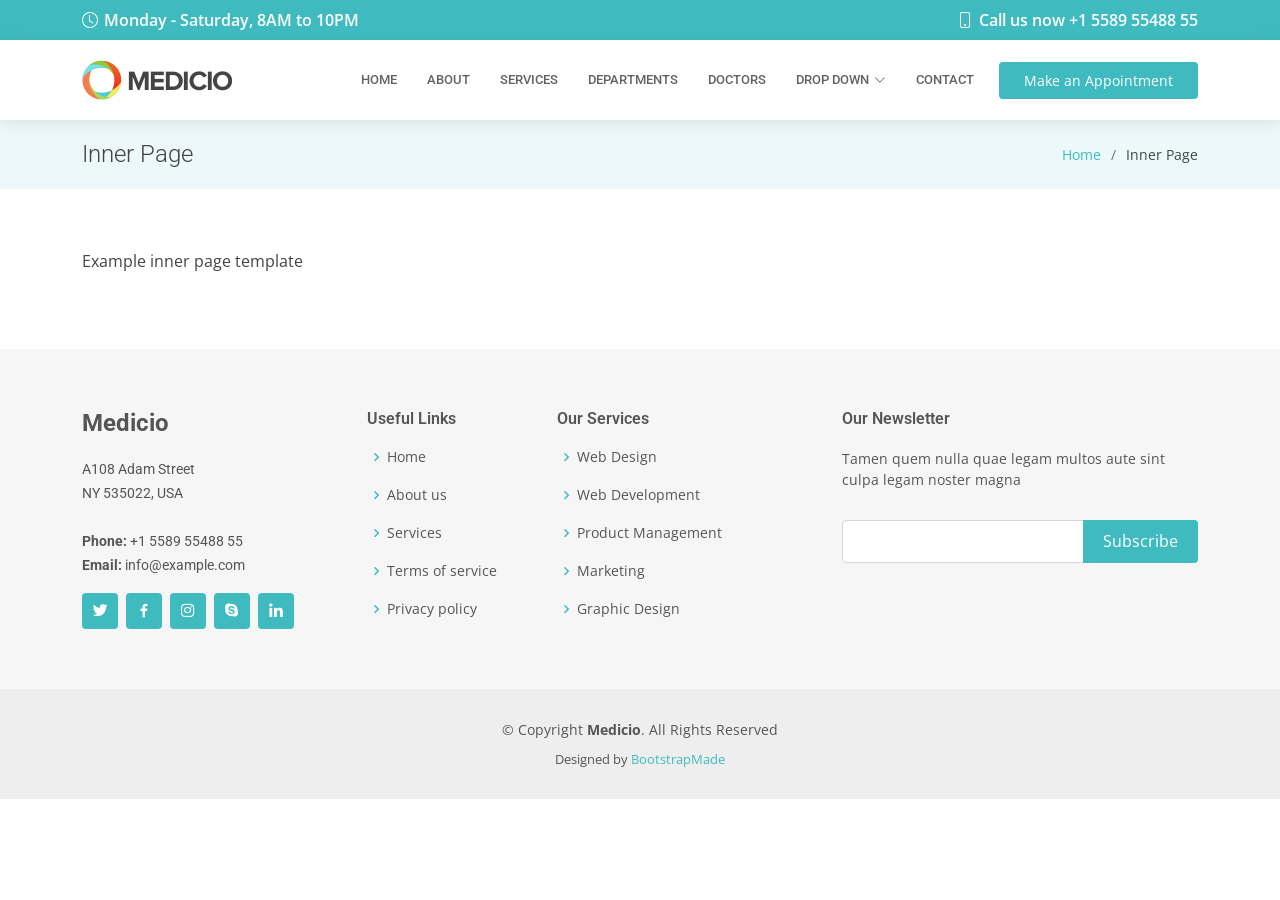
<file: inner-page.html>
<!DOCTYPE html>
<html lang="en">

<head>
  <meta charset="utf-8">
  <meta content="width=device-width, initial-scale=1.0" name="viewport">

  <title>Inner Page - Medicio Bootstrap Template</title>
  <meta content="" name="description">
  <meta content="" name="keywords">

  <!-- Favicons -->
  <link href="assets/img/favicon.png" rel="icon">
  <link href="assets/img/apple-touch-icon.png" rel="apple-touch-icon">

  <!-- Google Fonts -->
  <link href="https://fonts.googleapis.com/css?family=Open+Sans:300,300i,400,400i,600,600i,700,700i|Roboto:300,300i,400,400i,500,500i,600,600i,700,700i|Poppins:300,300i,400,400i,500,500i,600,600i,700,700i" rel="stylesheet">

  <!-- Vendor CSS Files -->
  <link href="assets/vendor/fontawesome-free/css/all.min.css" rel="stylesheet">
  <link href="assets/vendor/animate.css/animate.min.css" rel="stylesheet">
  <link href="assets/vendor/aos/aos.css" rel="stylesheet">
  <link href="assets/vendor/bootstrap/css/bootstrap.min.css" rel="stylesheet">
  <link href="assets/vendor/bootstrap-icons/bootstrap-icons.css" rel="stylesheet">
  <link href="assets/vendor/boxicons/css/boxicons.min.css" rel="stylesheet">
  <link href="assets/vendor/glightbox/css/glightbox.min.css" rel="stylesheet">
  <link href="assets/vendor/swiper/swiper-bundle.min.css" rel="stylesheet">

  <!-- Template Main CSS File -->
  <link href="assets/css/style.css" rel="stylesheet">

  <!-- =======================================================
  * Template Name: Medicio - v4.9.1
  * Template URL: https://bootstrapmade.com/medicio-free-bootstrap-theme/
  * Author: BootstrapMade.com
  * License: https://bootstrapmade.com/license/
  ======================================================== -->
</head>

<body>

  <!-- ======= Top Bar ======= -->
  <div id="topbar" class="d-flex align-items-center fixed-top">
    <div class="container d-flex align-items-center justify-content-center justify-content-md-between">
      <div class="align-items-center d-none d-md-flex">
        <i class="bi bi-clock"></i> Monday - Saturday, 8AM to 10PM
      </div>
      <div class="d-flex align-items-center">
        <i class="bi bi-phone"></i> Call us now +1 5589 55488 55
      </div>
    </div>
  </div>

  <!-- ======= Header ======= -->
  <header id="header" class="fixed-top">
    <div class="container d-flex align-items-center">

      <a href="index.html" class="logo me-auto"><img src="assets/img/logo.png" alt=""></a>
      <!-- Uncomment below if you prefer to use an image logo -->
      <!-- <h1 class="logo me-auto"><a href="index.html">Medicio</a></h1> -->

      <nav id="navbar" class="navbar order-last order-lg-0">
        <ul>
          <li><a class="nav-link scrollto " href="#hero">Home</a></li>
          <li><a class="nav-link scrollto" href="#about">About</a></li>
          <li><a class="nav-link scrollto" href="#services">Services</a></li>
          <li><a class="nav-link scrollto" href="#departments">Departments</a></li>
          <li><a class="nav-link scrollto" href="#doctors">Doctors</a></li>
          <li class="dropdown"><a href="#"><span>Drop Down</span> <i class="bi bi-chevron-down"></i></a>
            <ul>
              <li><a href="#">Drop Down 1</a></li>
              <li class="dropdown"><a href="#"><span>Deep Drop Down</span> <i class="bi bi-chevron-right"></i></a>
                <ul>
                  <li><a href="#">Deep Drop Down 1</a></li>
                  <li><a href="#">Deep Drop Down 2</a></li>
                  <li><a href="#">Deep Drop Down 3</a></li>
                  <li><a href="#">Deep Drop Down 4</a></li>
                  <li><a href="#">Deep Drop Down 5</a></li>
                </ul>
              </li>
              <li><a href="#">Drop Down 2</a></li>
              <li><a href="#">Drop Down 3</a></li>
              <li><a href="#">Drop Down 4</a></li>
            </ul>
          </li>
          <li><a class="nav-link scrollto" href="#contact">Contact</a></li>
        </ul>
        <i class="bi bi-list mobile-nav-toggle"></i>
      </nav><!-- .navbar -->

      <a href="#appointment" class="appointment-btn scrollto"><span class="d-none d-md-inline">Make an</span> Appointment</a>

    </div>
  </header><!-- End Header -->

  <main id="main">

    <!-- ======= Breadcrumbs Section ======= -->
    <section class="breadcrumbs">
      <div class="container">

        <div class="d-flex justify-content-between align-items-center">
          <h2>Inner Page</h2>
          <ol>
            <li><a href="index.html">Home</a></li>
            <li>Inner Page</li>
          </ol>
        </div>

      </div>
    </section><!-- End Breadcrumbs Section -->

    <section class="inner-page">
      <div class="container">
        <p>
          Example inner page template
        </p>
      </div>
    </section>

  </main><!-- End #main -->

  <!-- ======= Footer ======= -->
  <footer id="footer">
    <div class="footer-top">
      <div class="container">
        <div class="row">

          <div class="col-lg-3 col-md-6">
            <div class="footer-info">
              <h3>Medicio</h3>
              <p>
                A108 Adam Street <br>
                NY 535022, USA<br><br>
                <strong>Phone:</strong> +1 5589 55488 55<br>
                <strong>Email:</strong> info@example.com<br>
              </p>
              <div class="social-links mt-3">
                <a href="#" class="twitter"><i class="bx bxl-twitter"></i></a>
                <a href="#" class="facebook"><i class="bx bxl-facebook"></i></a>
                <a href="#" class="instagram"><i class="bx bxl-instagram"></i></a>
                <a href="#" class="google-plus"><i class="bx bxl-skype"></i></a>
                <a href="#" class="linkedin"><i class="bx bxl-linkedin"></i></a>
              </div>
            </div>
          </div>

          <div class="col-lg-2 col-md-6 footer-links">
            <h4>Useful Links</h4>
            <ul>
              <li><i class="bx bx-chevron-right"></i> <a href="#">Home</a></li>
              <li><i class="bx bx-chevron-right"></i> <a href="#">About us</a></li>
              <li><i class="bx bx-chevron-right"></i> <a href="#">Services</a></li>
              <li><i class="bx bx-chevron-right"></i> <a href="#">Terms of service</a></li>
              <li><i class="bx bx-chevron-right"></i> <a href="#">Privacy policy</a></li>
            </ul>
          </div>

          <div class="col-lg-3 col-md-6 footer-links">
            <h4>Our Services</h4>
            <ul>
              <li><i class="bx bx-chevron-right"></i> <a href="#">Web Design</a></li>
              <li><i class="bx bx-chevron-right"></i> <a href="#">Web Development</a></li>
              <li><i class="bx bx-chevron-right"></i> <a href="#">Product Management</a></li>
              <li><i class="bx bx-chevron-right"></i> <a href="#">Marketing</a></li>
              <li><i class="bx bx-chevron-right"></i> <a href="#">Graphic Design</a></li>
            </ul>
          </div>

          <div class="col-lg-4 col-md-6 footer-newsletter">
            <h4>Our Newsletter</h4>
            <p>Tamen quem nulla quae legam multos aute sint culpa legam noster magna</p>
            <form action="" method="post">
              <input type="email" name="email"><input type="submit" value="Subscribe">
            </form>

          </div>

        </div>
      </div>
    </div>

    <div class="container">
      <div class="copyright">
        &copy; Copyright <strong><span>Medicio</span></strong>. All Rights Reserved
      </div>
      <div class="credits">
        <!-- All the links in the footer should remain intact. -->
        <!-- You can delete the links only if you purchased the pro version. -->
        <!-- Licensing information: https://bootstrapmade.com/license/ -->
        <!-- Purchase the pro version with working PHP/AJAX contact form: https://bootstrapmade.com/medicio-free-bootstrap-theme/ -->
        Designed by <a href="https://bootstrapmade.com/">BootstrapMade</a>
      </div>
    </div>
  </footer><!-- End Footer -->

  <div id="preloader"></div>
  <a href="#" class="back-to-top d-flex align-items-center justify-content-center"><i class="bi bi-arrow-up-short"></i></a>

  <!-- Vendor JS Files -->
  <script src="assets/vendor/purecounter/purecounter_vanilla.js"></script>
  <script src="assets/vendor/aos/aos.js"></script>
  <script src="assets/vendor/bootstrap/js/bootstrap.bundle.min.js"></script>
  <script src="assets/vendor/glightbox/js/glightbox.min.js"></script>
  <script src="assets/vendor/swiper/swiper-bundle.min.js"></script>
  <script src="assets/vendor/php-email-form/validate.js"></script>

  <!-- Template Main JS File -->
  <script src="assets/js/main.js"></script>

</body>

</html>
</file>
<file: assets/css/style.css>
/*--------------------------------------------------------------
# General
--------------------------------------------------------------*/
body {
  font-family: "Open Sans", sans-serif;
  color: #444444;
}

a {
  color: #3fbbc0;
  text-decoration: none;
}

a:hover {
  color: #65c9cd;
  text-decoration: none;
}

h1,
h2,
h3,
h4,
h5,
h6 {
  font-family: "Roboto", sans-serif;
}

/*--------------------------------------------------------------
# Preloader
--------------------------------------------------------------*/
#preloader {
  position: fixed;
  top: 0;
  left: 0;
  right: 0;
  bottom: 0;
  z-index: 9999;
  overflow: hidden;
  background: #fff;
}

#preloader:before {
  content: "";
  position: fixed;
  top: calc(50% - 30px);
  left: calc(50% - 30px);
  border: 6px solid #3fbbc0;
  border-top-color: #ecf8f9;
  border-radius: 50%;
  width: 60px;
  height: 60px;
  -webkit-animation: animate-preloader 1s linear infinite;
  animation: animate-preloader 1s linear infinite;
}

@-webkit-keyframes animate-preloader {
  0% {
    transform: rotate(0deg);
  }

  100% {
    transform: rotate(360deg);
  }
}

@keyframes animate-preloader {
  0% {
    transform: rotate(0deg);
  }

  100% {
    transform: rotate(360deg);
  }
}

/*--------------------------------------------------------------
# Back to top button
--------------------------------------------------------------*/
.back-to-top {
  position: fixed;
  visibility: hidden;
  opacity: 0;
  right: 15px;
  bottom: 15px;
  z-index: 996;
  background: #3fbbc0;
  width: 40px;
  height: 40px;
  border-radius: 4px;
  transition: all 0.4s;
}

.back-to-top i {
  font-size: 28px;
  color: #fff;
  line-height: 0;
}

.back-to-top:hover {
  background: #5ec6ca;
  color: #fff;
}

.back-to-top.active {
  visibility: visible;
  opacity: 1;
}

/*--------------------------------------------------------------
# Disable aos animation delay on mobile devices
--------------------------------------------------------------*/
@media screen and (max-width: 768px) {
  [data-aos-delay] {
    transition-delay: 0 !important;
  }
}

/*--------------------------------------------------------------
# Top Bar
--------------------------------------------------------------*/
#topbar {
  background: #3fbbc0;
  color: #fff;
  height: 40px;
  font-size: 16px;
  font-weight: 600;
  z-index: 996;
  transition: all 0.5s;
}

#topbar.topbar-scrolled {
  top: -40px;
}

#topbar i {
  padding-right: 6px;
  line-height: 0;
}

/*--------------------------------------------------------------
# Header
--------------------------------------------------------------*/
#header {
  background: #fff;
  transition: all 0.5s;
  z-index: 997;
  padding: 20px 0;
  top: 40px;
  box-shadow: 0px 2px 15px rgba(0, 0, 0, 0.1);
}

@media (max-width: 992px) {
  #header {
    padding: 15px 0;
  }
}

#header.header-scrolled {
  top: 0;
}

#header .logo {
  font-size: 28px;
  margin: 0;
  padding: 0;
  line-height: 1;
  font-weight: 600;
  letter-spacing: 0.5px;
  text-transform: uppercase;
}

#header .logo a {
  color: #555555;
}

#header .logo img {
  max-height: 40px;
}

/**
* Appointment Button
*/
.appointment-btn {
  margin-left: 25px;
  background: #3fbbc0;
  color: #fff;
  border-radius: 4px;
  padding: 8px 25px;
  white-space: nowrap;
  transition: 0.3s;
  font-size: 14px;
  display: inline-block;
}

.appointment-btn:hover {
  background: #65c9cd;
  color: #fff;
}

@media (max-width: 768px) {
  .appointment-btn {
    margin: 0 15px 0 0;
    padding: 6px 15px;
  }
}

/*--------------------------------------------------------------
# Navigation Menu
--------------------------------------------------------------*/
/**
* Desktop Navigation 
*/
.navbar {
  padding: 0;
}

.navbar ul {
  margin: 0;
  padding: 0;
  display: flex;
  list-style: none;
  align-items: center;
}

.navbar li {
  position: relative;
}

.navbar a,
.navbar a:focus {
  display: flex;
  align-items: center;
  justify-content: space-between;
  padding: 10px 0 10px 30px;
  font-family: "Roboto", sans-serif;
  font-size: 13px;
  color: #626262;
  white-space: nowrap;
  transition: 0.3s;
  text-transform: uppercase;
  font-weight: 500;
}

.navbar a i,
.navbar a:focus i {
  font-size: 12px;
  line-height: 0;
  margin-left: 5px;
}

.navbar a:hover,
.navbar .active,
.navbar .active:focus,
.navbar li:hover>a {
  color: #3fbbc0;
}

.navbar .dropdown ul {
  display: block;
  position: absolute;
  left: 14px;
  top: calc(100% + 30px);
  margin: 0;
  padding: 10px 0;
  z-index: 99;
  opacity: 0;
  visibility: hidden;
  background: #fff;
  box-shadow: 0px 0px 30px rgba(127, 137, 161, 0.25);
  transition: 0.3s;
  border-radius: 4px;
}

.navbar .dropdown ul li {
  min-width: 200px;
}

.navbar .dropdown ul a {
  padding: 10px 20px;
  text-transform: none;
}

.navbar .dropdown ul a i {
  font-size: 12px;
}

.navbar .dropdown ul a:hover,
.navbar .dropdown ul .active:hover,
.navbar .dropdown ul li:hover>a {
  color: #3fbbc0;
}

.navbar .dropdown:hover>ul {
  opacity: 1;
  top: 100%;
  visibility: visible;
}

.navbar .dropdown .dropdown ul {
  top: 0;
  left: calc(100% - 30px);
  visibility: hidden;
}

.navbar .dropdown .dropdown:hover>ul {
  opacity: 1;
  top: 0;
  left: 100%;
  visibility: visible;
}

@media (max-width: 1366px) {
  .navbar .dropdown .dropdown ul {
    left: -90%;
  }

  .navbar .dropdown .dropdown:hover>ul {
    left: -100%;
  }
}

/**
* Mobile Navigation 
*/
.mobile-nav-toggle {
  color: #555555;
  font-size: 28px;
  cursor: pointer;
  display: none;
  line-height: 0;
  transition: 0.5s;
}

.mobile-nav-toggle.bi-x {
  color: #fff;
}

@media (max-width: 991px) {
  .mobile-nav-toggle {
    display: block;
  }

  .navbar ul {
    display: none;
  }
}

.navbar-mobile {
  position: fixed;
  overflow: hidden;
  top: 0;
  right: 0;
  left: 0;
  bottom: 0;
  background: rgba(60, 60, 60, 0.9);
  transition: 0.3s;
  z-index: 999;
}

.navbar-mobile .mobile-nav-toggle {
  position: absolute;
  top: 15px;
  right: 15px;
}

.navbar-mobile ul {
  display: block;
  position: absolute;
  top: 55px;
  right: 15px;
  bottom: 15px;
  left: 15px;
  padding: 10px 0;
  border-radius: 8px;
  background-color: #fff;
  overflow-y: auto;
  transition: 0.3s;
}

.navbar-mobile a,
.navbar-mobile a:focus {
  padding: 10px 20px;
  font-size: 15px;
  color: #555555;
}

.navbar-mobile a:hover,
.navbar-mobile .active,
.navbar-mobile li:hover>a {
  color: #3fbbc0;
}

.navbar-mobile .dropdown ul {
  position: static;
  display: none;
  margin: 10px 20px;
  padding: 10px 0;
  z-index: 99;
  opacity: 1;
  visibility: visible;
  background: #fff;
  box-shadow: 0px 0px 30px rgba(127, 137, 161, 0.25);
}

.navbar-mobile .dropdown ul li {
  min-width: 200px;
}

.navbar-mobile .dropdown ul a {
  padding: 10px 20px;
}

.navbar-mobile .dropdown ul a i {
  font-size: 12px;
}

.navbar-mobile .dropdown ul a:hover,
.navbar-mobile .dropdown ul .active:hover,
.navbar-mobile .dropdown ul li:hover>a {
  color: #3fbbc0;
}

.navbar-mobile .dropdown>.dropdown-active {
  display: block;
}

/*--------------------------------------------------------------
# Hero Section
--------------------------------------------------------------*/
#hero {
  width: 100%;
  height: 100vh;
  background-color: rgba(60, 60, 60, 0.8);
  overflow: hidden;
  position: relative;
}

#hero .carousel,
#hero .carousel-inner,
#hero .carousel-item,
#hero .carousel-item::before {
  position: absolute;
  top: 0;
  right: 0;
  left: 0;
  bottom: 0;
}

#hero .carousel-item {
  background-size: cover;
  background-position: center;
  background-repeat: no-repeat;
  display: flex;
  justify-content: center;
  align-items: flex-end;
}

#hero .container {
  text-align: center;
  background: rgba(255, 255, 255, 0.9);
  padding-top: 30px;
  padding-bottom: 30px;
  margin-bottom: 50px;
  border-top: 4px solid #3fbbc0;
}

@media (max-width: 1200px) {
  #hero .container {
    margin-left: 50px;
    margin-right: 50px;
  }
}

#hero h2 {
  color: #2f2f2f;
  margin-bottom: 20px;
  font-size: 36px;
  font-weight: 700;
}

#hero p {
  margin: 0 auto 30px auto;
  color: #555555;
}

#hero .carousel-inner .carousel-item {
  transition-property: opacity;
  background-position: center top;
}

#hero .carousel-inner .carousel-item,
#hero .carousel-inner .active.carousel-item-start,
#hero .carousel-inner .active.carousel-item-end {
  opacity: 0;
}

#hero .carousel-inner .active,
#hero .carousel-inner .carousel-item-next.carousel-item-start,
#hero .carousel-inner .carousel-item-prev.carousel-item-end {
  opacity: 1;
  transition: 0.5s;
}

#hero .carousel-inner .carousel-item-next,
#hero .carousel-inner .carousel-item-prev,
#hero .carousel-inner .active.carousel-item-start,
#hero .carousel-inner .active.carousel-item-end {
  left: 0;
  transform: translate3d(0, 0, 0);
}

#hero .carousel-control-next-icon,
#hero .carousel-control-prev-icon {
  background: none;
  font-size: 30px;
  line-height: 0;
  width: auto;
  height: auto;
  background: rgba(63, 187, 192, 0.8);
  border-radius: 50px;
  transition: 0.3s;
  color: rgba(255, 255, 255, 0.5);
  width: 54px;
  height: 54px;
  display: flex;
  align-items: center;
  justify-content: center;
}

#hero .carousel-control-next-icon:hover,
#hero .carousel-control-prev-icon:hover {
  background: #3fbbc0;
  color: rgba(255, 255, 255, 0.8);
}

#hero .carousel-indicators li {
  cursor: pointer;
  background: #fff;
  overflow: hidden;
  border: 0;
  width: 12px;
  height: 12px;
  border-radius: 50px;
  opacity: 0.6;
  transition: 0.3s;
}

#hero .carousel-indicators li.active {
  opacity: 1;
  background: #3fbbc0;
}

#hero .btn-get-started {
  font-family: "Roboto", sans-serif;
  font-weight: 500;
  font-size: 14px;
  letter-spacing: 1px;
  display: inline-block;
  padding: 14px 32px;
  border-radius: 4px;
  transition: 0.5s;
  line-height: 1;
  color: #fff;
  background: #3fbbc0;
}

#hero .btn-get-started:hover {
  background: #65c9cd;
}

@media (max-width: 992px) {
  #hero {
    height: 100vh;
  }

  #hero .container {
    margin-top: 100px;
  }
}

@media (max-width: 768px) {
  #hero h2 {
    font-size: 28px;
  }
}

@media (min-width: 1024px) {

  #hero .carousel-control-prev,
  #hero .carousel-control-next {
    width: 5%;
  }
}

@media (max-height: 500px) {
  #hero {
    height: 160vh;
  }
}

/*--------------------------------------------------------------
# Sections General
--------------------------------------------------------------*/
section {
  padding: 60px 0;
  overflow: hidden;
}

.section-bg {
  background-color: #f7fcfc;
}

.section-title {
  text-align: center;
  padding-bottom: 30px;
}

.section-title h2 {
  font-size: 32px;
  font-weight: bold;
  text-transform: uppercase;
  margin-bottom: 20px;
  padding-bottom: 20px;
  position: relative;
}

.section-title h2::after {
  content: "";
  position: absolute;
  display: block;
  width: 50px;
  height: 3px;
  background: #3fbbc0;
  bottom: 0;
  left: calc(50% - 25px);
}

.section-title p {
  margin-bottom: 0;
}

/*--------------------------------------------------------------
# Breadcrumbs
--------------------------------------------------------------*/
.breadcrumbs {
  padding: 20px 0;
  background-color: #ecf8f9;
  min-height: 40px;
  margin-top: 120px;
}

@media (max-width: 992px) {
  .breadcrumbs {
    margin-top: 70px;
  }
}

.breadcrumbs h2 {
  font-size: 24px;
  font-weight: 300;
  margin: 0;
}

@media (max-width: 992px) {
  .breadcrumbs h2 {
    margin: 0 0 10px 0;
  }
}

.breadcrumbs ol {
  display: flex;
  flex-wrap: wrap;
  list-style: none;
  padding: 0;
  margin: 0;
  font-size: 14px;
}

.breadcrumbs ol li+li {
  padding-left: 10px;
}

.breadcrumbs ol li+li::before {
  display: inline-block;
  padding-right: 10px;
  color: #6c757d;
  content: "/";
}

@media (max-width: 768px) {
  .breadcrumbs .d-flex {
    display: block !important;
  }

  .breadcrumbs ol {
    display: block;
  }

  .breadcrumbs ol li {
    display: inline-block;
  }
}

/*--------------------------------------------------------------
# Featured Services
--------------------------------------------------------------*/
.featured-services .icon-box {
  padding: 30px;
  position: relative;
  overflow: hidden;
  background: #fff;
  box-shadow: 0 0 29px 0 rgba(68, 88, 144, 0.12);
  transition: all 0.3s ease-in-out;
  border-radius: 8px;
  z-index: 1;
}

.featured-services .icon-box::before {
  content: "";
  position: absolute;
  background: #d9f1f2;
  right: 0;
  left: 0;
  bottom: 0;
  top: 100%;
  transition: all 0.3s;
  z-index: -1;
}

.featured-services .icon-box:hover::before {
  background: #3fbbc0;
  top: 0;
  border-radius: 0px;
}

.featured-services .icon {
  margin-bottom: 15px;
}

.featured-services .icon i {
  font-size: 48px;
  line-height: 1;
  color: #3fbbc0;
  transition: all 0.3s ease-in-out;
}

.featured-services .title {
  font-weight: 700;
  margin-bottom: 15px;
  font-size: 18px;
}

.featured-services .title a {
  color: #111;
}

.featured-services .description {
  font-size: 15px;
  line-height: 28px;
  margin-bottom: 0;
}

.featured-services .icon-box:hover .title a,
.featured-services .icon-box:hover .description {
  color: #fff;
}

.featured-services .icon-box:hover .icon i {
  color: #fff;
}

/*--------------------------------------------------------------
# Cta
--------------------------------------------------------------*/
.cta {
  background: #3fbbc0;
  color: #fff;
  background-size: cover;
  padding: 60px 0;
}

.cta h3 {
  font-size: 28px;
  font-weight: 700;
}

.cta .cta-btn {
  font-family: "Roboto", sans-serif;
  font-weight: 500;
  font-size: 16px;
  letter-spacing: 1px;
  display: inline-block;
  padding: 10px 35px;
  border-radius: 25px;
  transition: 0.5s;
  margin-top: 10px;
  border: 2px solid #fff;
  color: #fff;
}

.cta .cta-btn:hover {
  background: #fff;
  color: #3fbbc0;
}

/*--------------------------------------------------------------
# About Us
--------------------------------------------------------------*/
.about .content h3 {
  font-weight: 600;
  font-size: 26px;
}

.about .content ul {
  list-style: none;
  padding: 0;
}

.about .content ul li {
  padding-bottom: 10px;
}

.about .content ul i {
  font-size: 20px;
  padding-right: 4px;
  color: #3fbbc0;
}

.about .content p:last-child {
  margin-bottom: 0;
}

/*--------------------------------------------------------------
# Counts
--------------------------------------------------------------*/
.counts {
  padding-bottom: 30px;
}

.counts .count-box {
  box-shadow: -10px -5px 40px 0 rgba(0, 0, 0, 0.1);
  padding: 30px;
  width: 100%;
}

.counts .count-box i {
  display: block;
  font-size: 30px;
  color: #3fbbc0;
  float: left;
}

.counts .count-box span {
  font-size: 42px;
  line-height: 24px;
  display: block;
  font-weight: 700;
  color: #555555;
  margin-left: 50px;
}

.counts .count-box p {
  padding: 30px 0 0 0;
  margin: 0;
  font-family: "Roboto", sans-serif;
  font-size: 14px;
}

.counts .count-box a {
  font-weight: 600;
  display: block;
  margin-top: 20px;
  color: #7b7b7b;
  font-size: 15px;
  font-family: "Poppins", sans-serif;
  transition: ease-in-out 0.3s;
}

.counts .count-box a:hover {
  color: #3fbbc0;
}

/*--------------------------------------------------------------
# Features
--------------------------------------------------------------*/
.features .icon-box h4 {
  font-size: 20px;
  font-weight: 700;
  margin: 5px 0 10px 60px;
}

.features .icon-box i {
  font-size: 48px;
  float: left;
  color: #3fbbc0;
}

.features .icon-box p {
  font-size: 15px;
  color: #848484;
  margin-left: 60px;
}

.features .image {
  background-position: center center;
  background-repeat: no-repeat;
  background-size: cover;
  min-height: 400px;
}

/*--------------------------------------------------------------
# Services
--------------------------------------------------------------*/
.services .icon-box {
  margin-bottom: 20px;
  text-align: center;
}

.services .icon {
  display: inline-flex;
  justify-content: center;
  align-items: center;
  width: 80px;
  height: 80px;
  margin-bottom: 20px;
  background: #fff;
  border-radius: 50%;
  transition: 0.5s;
  color: #3fbbc0;
  overflow: hidden;
  box-shadow: 0px 0 25px rgba(0, 0, 0, 0.15);
}

.services .icon i {
  font-size: 36px;
  line-height: 0;
}

.services .icon-box:hover .icon {
  box-shadow: 0px 0 25px rgba(63, 187, 192, 0.3);
}

.services .title {
  font-weight: 600;
  margin-bottom: 15px;
  font-size: 18px;
  position: relative;
  padding-bottom: 15px;
}

.services .title a {
  color: #444444;
  transition: 0.3s;
}

.services .title a:hover {
  color: #3fbbc0;
}

.services .title::after {
  content: "";
  position: absolute;
  display: block;
  width: 50px;
  height: 2px;
  background: #3fbbc0;
  bottom: 0;
  left: calc(50% - 25px);
}

.services .description {
  line-height: 24px;
  font-size: 14px;
}

/*--------------------------------------------------------------
# Appointments
--------------------------------------------------------------*/
.appointment .php-email-form {
  width: 100%;
}

.appointment .php-email-form .form-group {
  padding-bottom: 8px;
}

.appointment .php-email-form .validate {
  display: none;
  color: red;
  margin: 0 0 15px 0;
  font-weight: 400;
  font-size: 13px;
}

.appointment .php-email-form .error-message {
  display: none;
  color: #fff;
  background: #ed3c0d;
  text-align: left;
  padding: 15px;
  font-weight: 600;
}

.appointment .php-email-form .error-message br+br {
  margin-top: 25px;
}

.appointment .php-email-form .sent-message {
  display: none;
  color: #fff;
  background: #18d26e;
  text-align: center;
  padding: 15px;
  font-weight: 600;
}

.appointment .php-email-form .loading {
  display: none;
  background: #fff;
  text-align: center;
  padding: 15px;
}

.appointment .php-email-form .loading:before {
  content: "";
  display: inline-block;
  border-radius: 50%;
  width: 24px;
  height: 24px;
  margin: 0 10px -6px 0;
  border: 3px solid #18d26e;
  border-top-color: #eee;
  -webkit-animation: animate-loading 1s linear infinite;
  animation: animate-loading 1s linear infinite;
}

.appointment .php-email-form input,
.appointment .php-email-form textarea,
.appointment .php-email-form select {
  border-radius: 0;
  box-shadow: none;
  font-size: 14px;
  padding: 10px !important;
}

.appointment .php-email-form input:focus,
.appointment .php-email-form textarea:focus,
.appointment .php-email-form select:focus {
  border-color: #3fbbc0;
}

.appointment .php-email-form input,
.appointment .php-email-form select {
  height: 44px;
}

.appointment .php-email-form textarea {
  padding: 10px 12px;
}

.appointment .php-email-form button[type=submit] {
  background: #3fbbc0;
  border: 0;
  padding: 10px 35px;
  color: #fff;
  transition: 0.4s;
  border-radius: 50px;
}

.appointment .php-email-form button[type=submit]:hover {
  background: #52c2c6;
}

/*--------------------------------------------------------------
# Departments
--------------------------------------------------------------*/
.departments .nav-tabs {
  border: 0;
}

.departments .nav-link {
  border: 0;
  padding: 20px;
  color: #555555;
  border-radius: 0;
  border-left: 5px solid #fff;
  cursor: pointer;
}

.departments .nav-link h4 {
  font-size: 18px;
  font-weight: 600;
  transition: 0.3s;
}

.departments .nav-link p {
  font-size: 14px;
  margin-bottom: 0;
}

.departments .nav-link:hover h4 {
  color: #3fbbc0;
}

.departments .nav-link.active {
  background: #f7fcfc;
  border-color: #3fbbc0;
}

.departments .nav-link.active h4 {
  color: #3fbbc0;
}

.departments .tab-pane.active {
  -webkit-animation: slide-down 0.5s ease-out;
  animation: slide-down 0.5s ease-out;
}

.departments .tab-pane img {
  float: left;
  max-width: 300px;
  padding: 0 15px 15px 0;
}

@media (max-width: 768px) {
  .departments .tab-pane img {
    float: none;
    padding: 0 0 15px 0;
    max-width: 100%;
  }
}

.departments .tab-pane h3 {
  font-size: 26px;
  font-weight: 600;
  margin-bottom: 20px;
  color: #3fbbc0;
}

.departments .tab-pane p {
  color: #777777;
}

.departments .tab-pane p:last-child {
  margin-bottom: 0;
}

@-webkit-keyframes slide-down {
  0% {
    opacity: 0;
  }

  100% {
    opacity: 1;
  }
}

@keyframes slide-down {
  0% {
    opacity: 0;
  }

  100% {
    opacity: 1;
  }
}

/*--------------------------------------------------------------
# Testimonials
--------------------------------------------------------------*/
.testimonials .testimonials-carousel,
.testimonials .testimonials-slider {
  overflow: hidden;
}

.testimonials .testimonial-item {
  box-sizing: content-box;
  min-height: 320px;
}

.testimonials .testimonial-item .testimonial-img {
  width: 90px;
  border-radius: 50%;
  margin: -40px 0 0 40px;
  position: relative;
  z-index: 2;
  border: 6px solid #fff;
}

.testimonials .testimonial-item h3 {
  font-size: 18px;
  font-weight: bold;
  margin: 10px 0 5px 45px;
  color: #111;
}

.testimonials .testimonial-item h4 {
  font-size: 14px;
  color: #999;
  margin: 0 0 0 45px;
}

.testimonials .testimonial-item .quote-icon-left,
.testimonials .testimonial-item .quote-icon-right {
  color: #b2e4e6;
  font-size: 26px;
}

.testimonials .testimonial-item .quote-icon-left {
  display: inline-block;
  left: -5px;
  position: relative;
}

.testimonials .testimonial-item .quote-icon-right {
  display: inline-block;
  right: -5px;
  position: relative;
  top: 10px;
}

.testimonials .testimonial-item p {
  font-style: italic;
  margin: 0 15px 0 15px;
  padding: 20px 20px 60px 20px;
  background: #f0fafa;
  position: relative;
  border-radius: 6px;
  position: relative;
  z-index: 1;
}

.testimonials .swiper-pagination {
  margin-top: 20px;
  position: relative;
}

.testimonials .swiper-pagination .swiper-pagination-bullet {
  width: 12px;
  height: 12px;
  background-color: #fff;
  opacity: 1;
  border: 1px solid #3fbbc0;
}

.testimonials .swiper-pagination .swiper-pagination-bullet-active {
  background-color: #3fbbc0;
}

/*--------------------------------------------------------------
# Doctors
--------------------------------------------------------------*/
.doctors .member {
  margin-bottom: 20px;
  overflow: hidden;
  text-align: center;
  border-radius: 4px;
  background: #fff;
  box-shadow: 0px 2px 15px rgba(63, 187, 192, 0.1);
}

.doctors .member .member-img {
  position: relative;
  overflow: hidden;
}

.doctors .member .social {
  position: absolute;
  left: 0;
  bottom: 0;
  right: 0;
  height: 40px;
  opacity: 0;
  transition: ease-in-out 0.3s;
  background: rgba(255, 255, 255, 0.85);
  display: flex;
  align-items: center;
  justify-content: center;
}

.doctors .member .social a {
  transition: color 0.3s;
  color: #555555;
  margin: 0 10px;
  display: inline-flex;
  align-items: center;
  justify-content: center;
}

.doctors .member .social a i {
  line-height: 0;
}

.doctors .member .social a:hover {
  color: #3fbbc0;
}

.doctors .member .social i {
  font-size: 18px;
  margin: 0 2px;
}

.doctors .member .member-info {
  padding: 25px 15px;
}

.doctors .member .member-info h4 {
  font-weight: 700;
  margin-bottom: 5px;
  font-size: 18px;
  color: #555555;
}

.doctors .member .member-info span {
  display: block;
  font-size: 13px;
  font-weight: 400;
  color: #aaaaaa;
}

.doctors .member .member-info p {
  font-style: italic;
  font-size: 14px;
  line-height: 26px;
  color: #777777;
}

.doctors .member:hover .social {
  opacity: 1;
}

/*--------------------------------------------------------------
# Gallery
--------------------------------------------------------------*/
.gallery {
  overflow: hidden;
}

.gallery .swiper-pagination {
  margin-top: 20px;
  position: relative;
}

.gallery .swiper-pagination .swiper-pagination-bullet {
  width: 12px;
  height: 12px;
  background-color: #fff;
  opacity: 1;
  border: 1px solid #3fbbc0;
}

.gallery .swiper-pagination .swiper-pagination-bullet-active {
  background-color: #3fbbc0;
}

.gallery .swiper-slide-active {
  text-align: center;
}

@media (min-width: 992px) {
  .gallery .swiper-wrapper {
    padding: 40px 0;
  }

  .gallery .swiper-slide-active {
    border: 6px solid #3fbbc0;
    padding: 4px;
    background: #fff;
    z-index: 1;
    transform: scale(1.2);
    margin-top: 10px;
  }
}

/*--------------------------------------------------------------
# Pricing
--------------------------------------------------------------*/
.pricing .box {
  padding: 20px;
  background: #fff;
  text-align: center;
  box-shadow: 0px 0px 4px rgba(0, 0, 0, 0.12);
  border-radius: 4px;
  position: relative;
  overflow: hidden;
}

.pricing h3 {
  font-weight: 400;
  margin: -20px -20px 20px -20px;
  padding: 20px 15px;
  font-size: 16px;
  font-weight: 600;
  color: #777777;
  background: #f8f8f8;
}

.pricing h4 {
  font-size: 36px;
  color: #3fbbc0;
  font-weight: 600;
  font-family: "Poppins", sans-serif;
  margin-bottom: 20px;
}

.pricing h4 sup {
  font-size: 20px;
  top: -15px;
  left: -3px;
}

.pricing h4 span {
  color: #bababa;
  font-size: 16px;
  font-weight: 300;
}

.pricing ul {
  padding: 0;
  list-style: none;
  color: #444444;
  text-align: center;
  line-height: 20px;
  font-size: 14px;
}

.pricing ul li {
  padding-bottom: 16px;
}

.pricing ul i {
  color: #3fbbc0;
  font-size: 18px;
  padding-right: 4px;
}

.pricing ul .na {
  color: #ccc;
  text-decoration: line-through;
}

.pricing .btn-wrap {
  margin: 20px -20px -20px -20px;
  padding: 20px 15px;
  background: #f8f8f8;
  text-align: center;
}

.pricing .btn-buy {
  background: #3fbbc0;
  display: inline-block;
  padding: 8px 35px 10px 35px;
  border-radius: 4px;
  color: #fff;
  transition: none;
  font-size: 14px;
  font-weight: 400;
  font-family: "Roboto", sans-serif;
  font-weight: 600;
  transition: 0.3s;
}

.pricing .btn-buy:hover {
  background: #65c9cd;
}

.pricing .featured h3 {
  color: #fff;
  background: #3fbbc0;
}

.pricing .advanced {
  width: 200px;
  position: absolute;
  top: 18px;
  right: -68px;
  transform: rotate(45deg);
  z-index: 1;
  font-size: 14px;
  padding: 1px 0 3px 0;
  background: #3fbbc0;
  color: #fff;
}

/*--------------------------------------------------------------
# Frequently Asked Questioins
--------------------------------------------------------------*/
.faq {
  padding: 60px 0;
}

.faq .faq-list {
  padding: 0;
  list-style: none;
}

.faq .faq-list li {
  border-bottom: 1px solid #d9f1f2;
  margin-bottom: 20px;
  padding-bottom: 20px;
}

.faq .faq-list .question {
  display: block;
  position: relative;
  font-family: #3fbbc0;
  font-size: 18px;
  line-height: 24px;
  font-weight: 400;
  padding-left: 25px;
  cursor: pointer;
  color: #32969a;
  transition: 0.3s;
}

.faq .faq-list i {
  font-size: 16px;
  position: absolute;
  left: 0;
  top: -2px;
}

.faq .faq-list p {
  margin-bottom: 0;
  padding: 10px 0 0 25px;
}

.faq .faq-list .icon-show {
  display: none;
}

.faq .faq-list .collapsed {
  color: black;
}

.faq .faq-list .collapsed:hover {
  color: #3fbbc0;
}

.faq .faq-list .collapsed .icon-show {
  display: inline-block;
  transition: 0.6s;
}

.faq .faq-list .collapsed .icon-close {
  display: none;
  transition: 0.6s;
}

/*--------------------------------------------------------------
# Contact
--------------------------------------------------------------*/
.contact .info-box {
  color: #444444;
  text-align: center;
  box-shadow: 0 0 20px rgba(214, 215, 216, 0.5);
  padding: 20px 0 30px 0;
}

.contact .info-box i {
  font-size: 32px;
  color: #3fbbc0;
  border-radius: 50%;
  padding: 8px;
  border: 2px dotted #c5ebec;
}

.contact .info-box h3 {
  font-size: 20px;
  color: #777777;
  font-weight: 700;
  margin: 10px 0;
}

.contact .info-box p {
  padding: 0;
  line-height: 24px;
  font-size: 14px;
  margin-bottom: 0;
}

.contact .php-email-form {
  box-shadow: 0 0 20px rgba(214, 215, 216, 0.5);
  padding: 30px;
}

.contact .php-email-form .error-message {
  display: none;
  color: #fff;
  background: #ed3c0d;
  text-align: left;
  padding: 15px;
  font-weight: 600;
}

.contact .php-email-form .error-message br+br {
  margin-top: 25px;
}

.contact .php-email-form .sent-message {
  display: none;
  color: #fff;
  background: #18d26e;
  text-align: center;
  padding: 15px;
  font-weight: 600;
}

.contact .php-email-form .loading {
  display: none;
  background: #fff;
  text-align: center;
  padding: 15px;
}

.contact .php-email-form .loading:before {
  content: "";
  display: inline-block;
  border-radius: 50%;
  width: 24px;
  height: 24px;
  margin: 0 10px -6px 0;
  border: 3px solid #18d26e;
  border-top-color: #eee;
  -webkit-animation: animate-loading 1s linear infinite;
  animation: animate-loading 1s linear infinite;
}

.contact .php-email-form input,
.contact .php-email-form textarea {
  border-radius: 4px;
  box-shadow: none;
  font-size: 14px;
}

.contact .php-email-form input:focus,
.contact .php-email-form textarea:focus {
  border-color: #3fbbc0;
}

.contact .php-email-form input {
  padding: 10px 15px;
}

.contact .php-email-form textarea {
  padding: 12px 15px;
}

.contact .php-email-form button[type=submit] {
  background: #3fbbc0;
  border: 0;
  padding: 10px 30px;
  color: #fff;
  transition: 0.4s;
  border-radius: 4px;
}

.contact .php-email-form button[type=submit]:hover {
  background: #65c9cd;
}

@-webkit-keyframes animate-loading {
  0% {
    transform: rotate(0deg);
  }

  100% {
    transform: rotate(360deg);
  }
}

@keyframes animate-loading {
  0% {
    transform: rotate(0deg);
  }

  100% {
    transform: rotate(360deg);
  }
}

/*--------------------------------------------------------------
# Footer
--------------------------------------------------------------*/
#footer {
  background: #eeeeee;
  padding: 0 0 30px 0;
  color: #555555;
  font-size: 14px;
}

#footer .footer-top {
  background: #f6f6f6;
  padding: 60px 0 30px 0;
}

#footer .footer-top .footer-info {
  margin-bottom: 30px;
}

#footer .footer-top .footer-info h3 {
  font-size: 24px;
  margin: 0 0 20px 0;
  padding: 2px 0 2px 0;
  line-height: 1;
  font-weight: 700;
}

#footer .footer-top .footer-info p {
  font-size: 14px;
  line-height: 24px;
  margin-bottom: 0;
  font-family: "Roboto", sans-serif;
}

#footer .footer-top .social-links a {
  font-size: 18px;
  display: inline-block;
  background: #3fbbc0;
  color: #fff;
  line-height: 1;
  padding: 8px 0;
  margin-right: 4px;
  border-radius: 4px;
  text-align: center;
  width: 36px;
  height: 36px;
  transition: 0.3s;
}

#footer .footer-top .social-links a:hover {
  background: #65c9cd;
  text-decoration: none;
}

#footer .footer-top h4 {
  font-size: 16px;
  font-weight: 600;
  position: relative;
  padding-bottom: 12px;
}

#footer .footer-top .footer-links {
  margin-bottom: 30px;
}

#footer .footer-top .footer-links ul {
  list-style: none;
  padding: 0;
  margin: 0;
}

#footer .footer-top .footer-links ul i {
  padding-right: 2px;
  color: #3fbbc0;
  font-size: 18px;
  line-height: 1;
}

#footer .footer-top .footer-links ul li {
  padding: 10px 0;
  display: flex;
  align-items: center;
}

#footer .footer-top .footer-links ul li:first-child {
  padding-top: 0;
}

#footer .footer-top .footer-links ul a {
  color: #555555;
  transition: 0.3s;
  display: inline-block;
  line-height: 1;
}

#footer .footer-top .footer-links ul a:hover {
  color: #3fbbc0;
}

#footer .footer-top .footer-newsletter form {
  margin-top: 30px;
  background: #fff;
  padding: 6px 10px;
  position: relative;
  border: 1px solid #d5d5d5;
  border-radius: 4px;
}

#footer .footer-top .footer-newsletter form input[type=email] {
  border: 0;
  padding: 4px;
  width: calc(100% - 110px);
}

#footer .footer-top .footer-newsletter form input[type=submit] {
  position: absolute;
  top: -1px;
  right: -1px;
  bottom: -1px;
  border: 0;
  background: none;
  font-size: 16px;
  padding: 0 20px;
  background: #3fbbc0;
  color: #fff;
  transition: 0.3s;
  border-radius: 0 4px 4px 0;
}

#footer .footer-top .footer-newsletter form input[type=submit]:hover {
  background: #65c9cd;
}

#footer .copyright {
  text-align: center;
  padding-top: 30px;
}

#footer .credits {
  padding-top: 10px;
  text-align: center;
  font-size: 13px;
}
</file>
